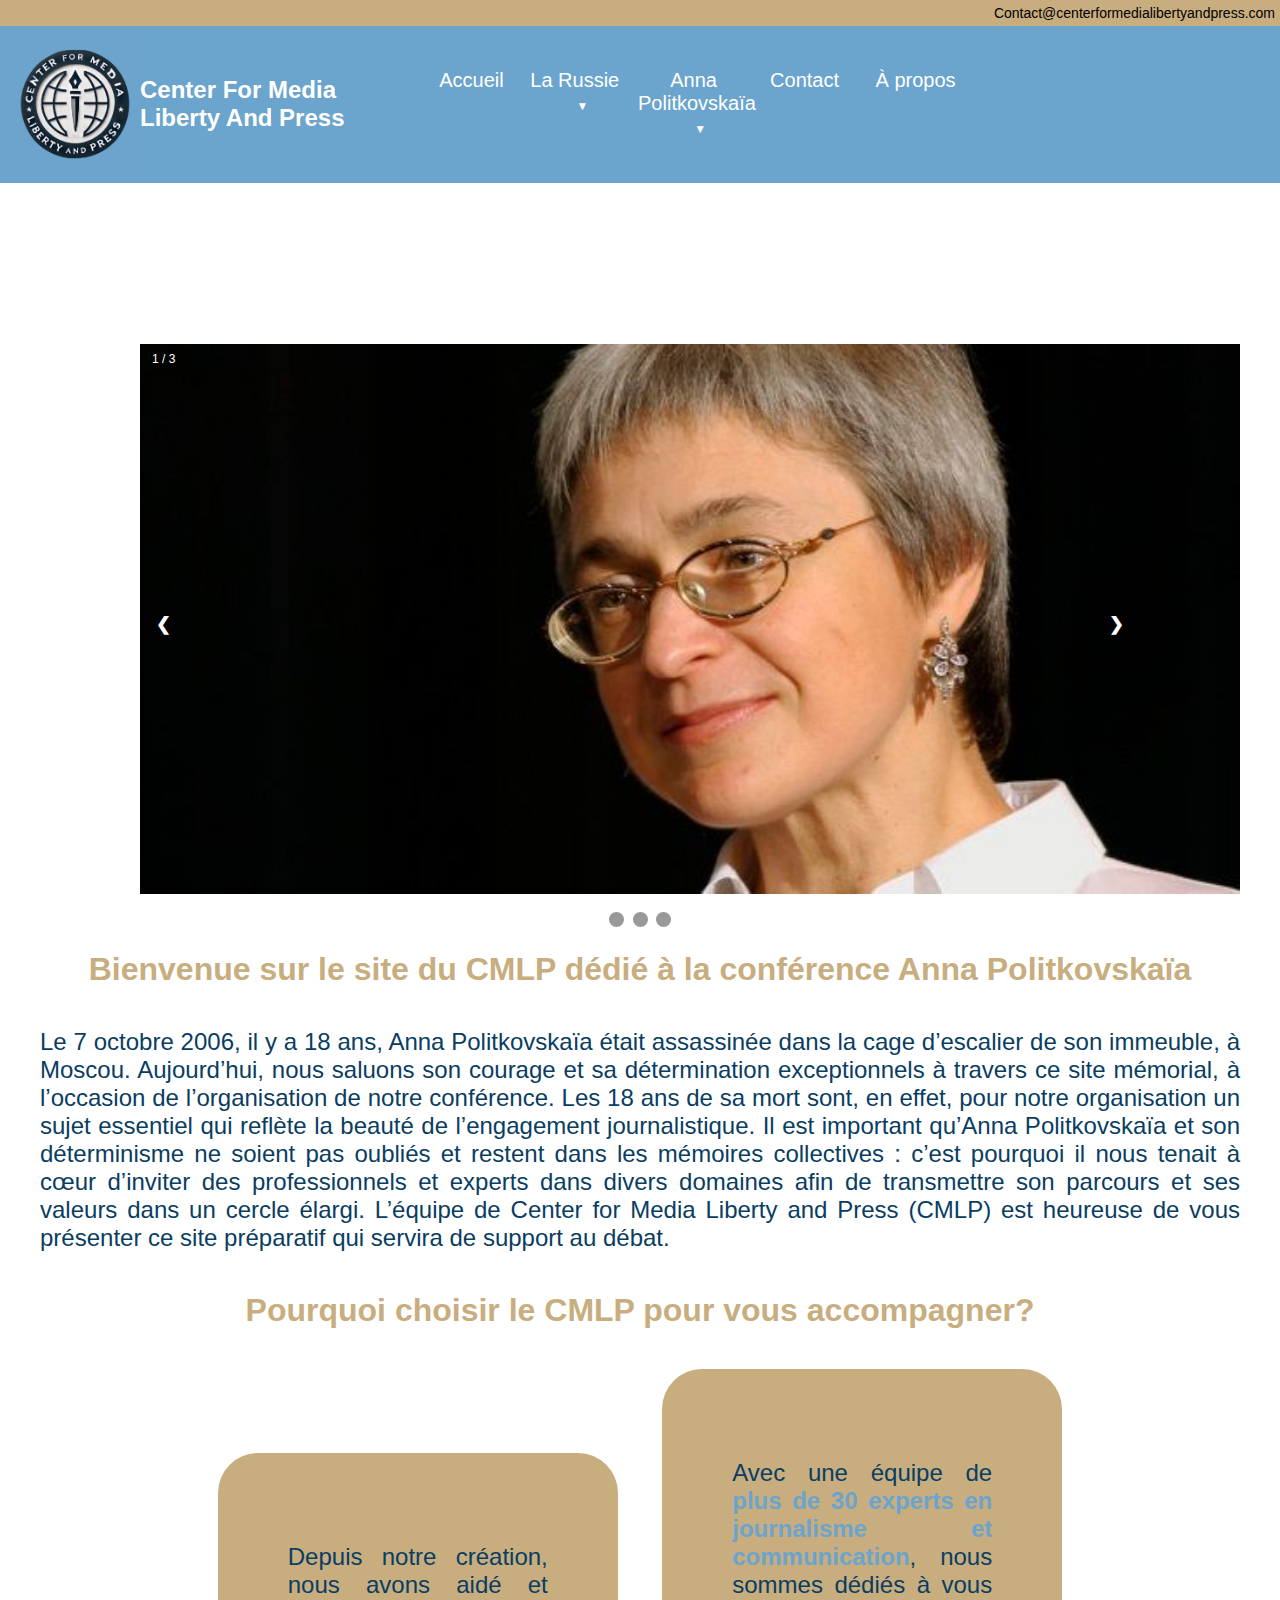
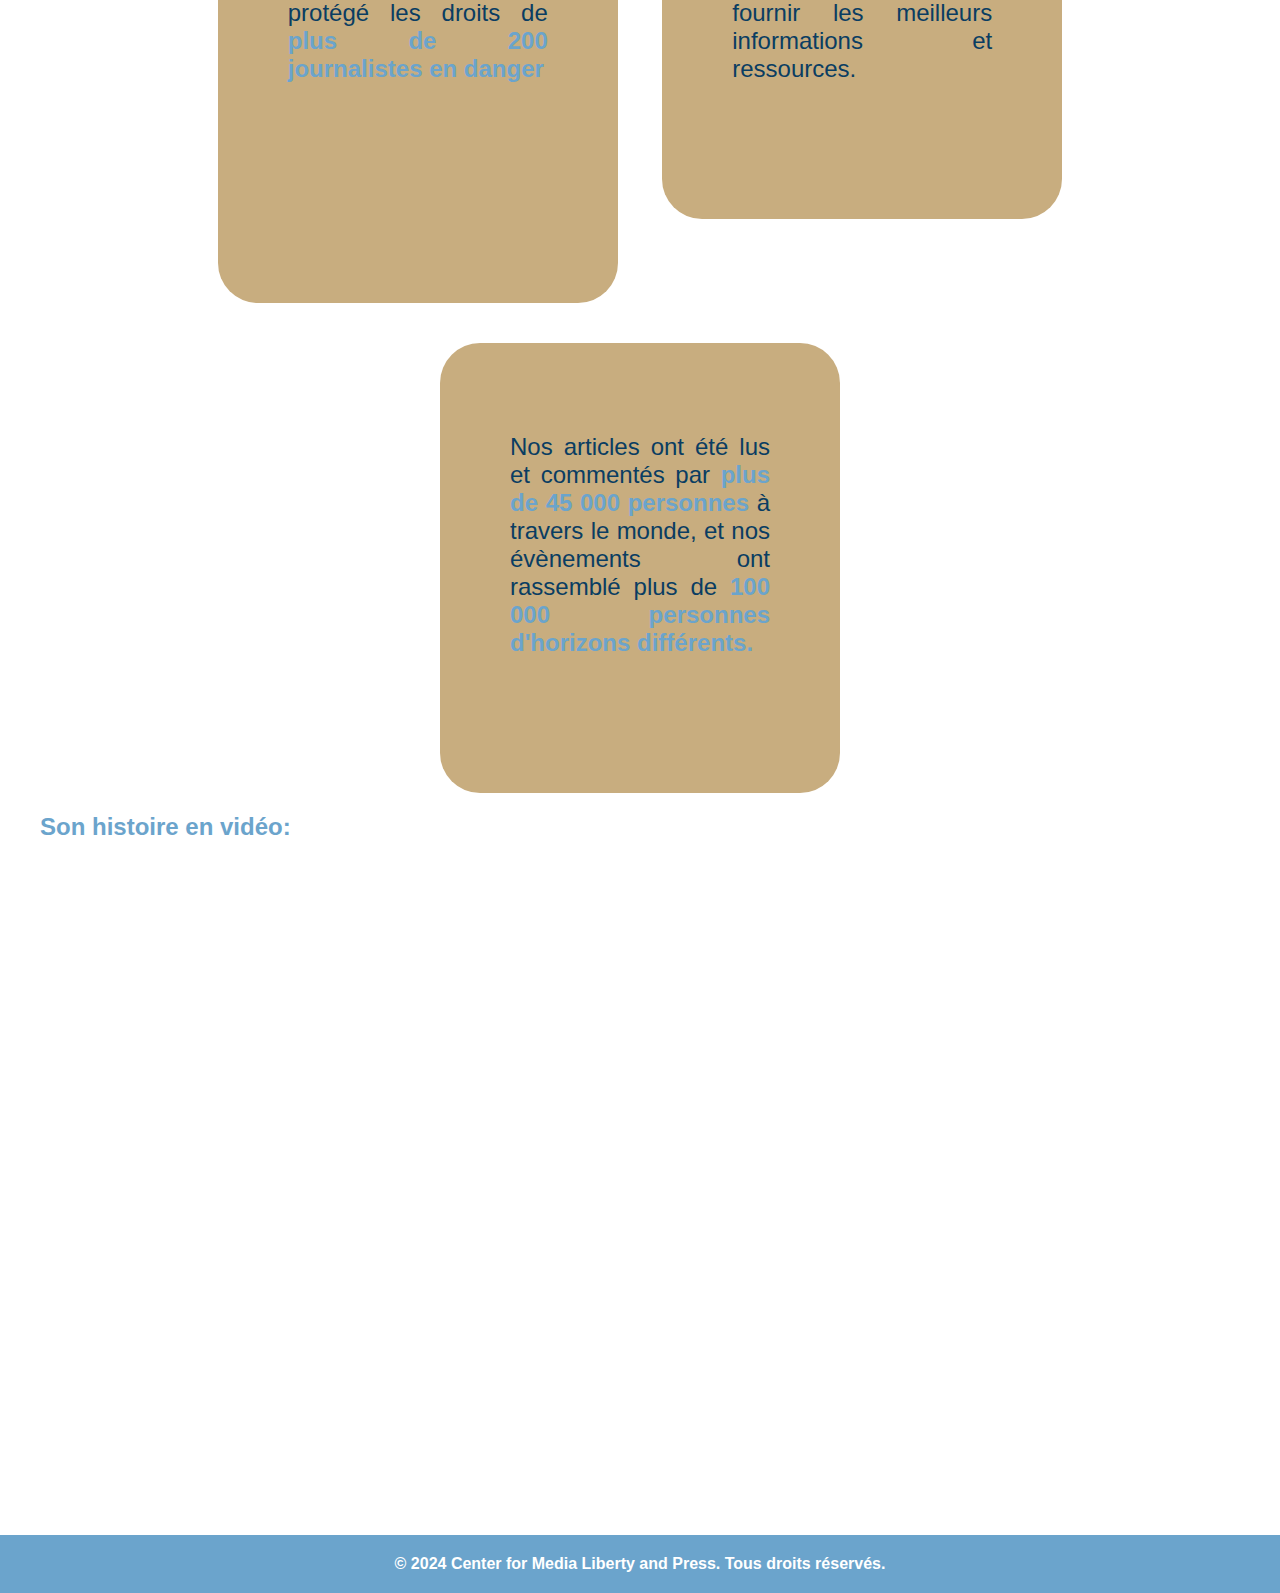
<file: index.html>
<!DOCTYPE html>
<html lang="fr">

<head>
    <meta charset="UTF-8">
    <meta name="viewport" content="width=device-width, initial-scale=1.0">
    <title>Center for Media Liberty and Press</title>
    <link rel="stylesheet" type="text/css" href="style.css">

</head>

<body>
    <div class="contact-info">
        <p>Contact@centerformedialibertyandpress.com</p>
    </div>
    <header>
        <img src="logo.jpg" alt="Logo" style="width: 130px; height: auto;">
        <h1>Center for Media Liberty and Press</h1>
        <nav>
            <ul>
                <li><a href="index.html">Accueil</a></li>
                <li class="deroulant">
                    <a href="#">La Russie &ensp;</a>
                    <ul class="sous">
                        <li><a href="Pager informations générales.html">Informations générales</a></li>
                        <li><a href="Page contexte historique russe.html">Contexte historique russe</a></li>
                        <li><a href="Page guerres de Tchétchénie.html">Les guerres de Tchétchénie</a></li>
                    </ul>
                </li>
                <li class="deroulant">
                    <a href="#">Anna Politkovskaïa &ensp;</a>
                    <ul class="sous">
                        <li><a href="Pagre son histoire.html">Son histoire</a></li>
                        <li><a href="Page ses actions.html">Ses actions</a></li>
                        <li><a href="page ses impacts.html">Ses impacts</a></li>
                    </ul>
                </li>
                <li><a href="Page contact.html">Contact</a></li>
                <li><a href="Page à propos.html">À propos</a></li>
            </ul>
        </nav>
    </header>

    <hr style="margin-top: 150px;">
    <div class="slideshow-container">
        <div class="mySlides fade">
          <div class="numbertext">1 / 3</div>
          <img src="photo anna 1.jpeg" style="width: 1100px;" />
          <div class="text"></div>
        </div>
        <div class="mySlides fade">
          <div class="numbertext">2 / 3</div>
          <img src="image russie 2.jpg" style="width: 1100px;" />
          <div class="text"></div>
        </div>
        <div class="mySlides fade">
          <div class="numbertext">3 / 3</div>
          <img src="image russie 3.jpeg" style="width: 1100px;" />
          <div class="text"></div>
        </div>
        <a class="prev" onclick="plusSlides(-1)">&#10094;</a>
        <a class="next" onclick="plusSlides(1)">&#10095;</a>
      </div>
      <br />
      <div style="text-align: center;">
        <span class="dot" onclick="currentSlide(1)"></span>
        <span class="dot" onclick="currentSlide(2)"></span>
        <span class="dot" onclick="currentSlide(3)"></span>
      </div>
      <script>
        var slideIndex = 0;
        showSlides();
  
        function showSlides() {
          var i;
          var slides = document.getElementsByClassName("mySlides");
          for (i = 0; i < slides.length; i++) {
            slides[i].style.display = "none";
          }
          slideIndex++;
          if (slideIndex > slides.length) {
            slideIndex = 1;
          }
          slides[slideIndex - 1].style.display = "block";
          setTimeout(showSlides, 5000); 
        }
      </script>


    <main>
        
            <h2>Bienvenue sur le site du CMLP dédié à la conférence Anna Politkovskaïa</h2>
            <p>Le 7 octobre 2006, il y a 18 ans, Anna Politkovskaïa était assassinée dans la cage d’escalier de son immeuble, à Moscou. Aujourd’hui, nous saluons son courage et sa détermination exceptionnels à travers ce site mémorial, à l’occasion de l’organisation de notre conférence. Les 18 ans de sa mort sont, en effet, pour notre organisation un sujet essentiel qui reflète la beauté de l’engagement journalistique. Il est important qu’Anna Politkovskaïa et son déterminisme ne soient pas oubliés et restent dans les mémoires collectives : c’est pourquoi il nous tenait à cœur d’inviter des professionnels et experts dans divers domaines afin de transmettre son parcours et ses valeurs dans un cercle élargi. L’équipe de Center for Media Liberty and Press (CMLP) est heureuse de vous présenter ce site préparatif qui servira de support au débat. </p>    
            <h2>Pourquoi choisir le CMLP pour vous accompagner?</h2>
            <div class="square" id="square1">
                <p>Depuis notre création, nous avons aidé et protégé les droits de <strong>plus de 200 journalistes en danger</strong> </p>
            </div>
            <div class="square" id="square2">
                <p>Avec une équipe de <strong>plus de 30 experts en journalisme et communication</strong>, nous sommes dédiés à vous fournir les meilleurs informations et ressources.</p>
            </div>
            <div class="square" id="square3">
                <p>Nos articles ont été lus et commentés par <strong>plus de 45 000 personnes </strong>à travers le monde, et nos évènements ont rassemblé plus de <strong>100 000 personnes d'horizons différents.</strong></p>
            </div>
           
            
                
                 <p><strong>Son histoire en vidéo:</strong></p>
            <iframe width="1120" height="630" src="https://www.youtube.com/embed/hdU2b2zRdlY?si=87JeXXSKI7uMBuds" title="YouTube video player" frameborder="0" allow="accelerometer; autoplay; clipboard-write; encrypted-media; gyroscope; picture-in-picture; web-share" referrerpolicy="strict-origin-when-cross-origin" allowfullscreen></iframe>

        
    </main>
    <footer>
        <p>&copy; 2024 Center for Media Liberty and Press. Tous droits réservés.</p>
    </footer>
</body>

</html>
</file>
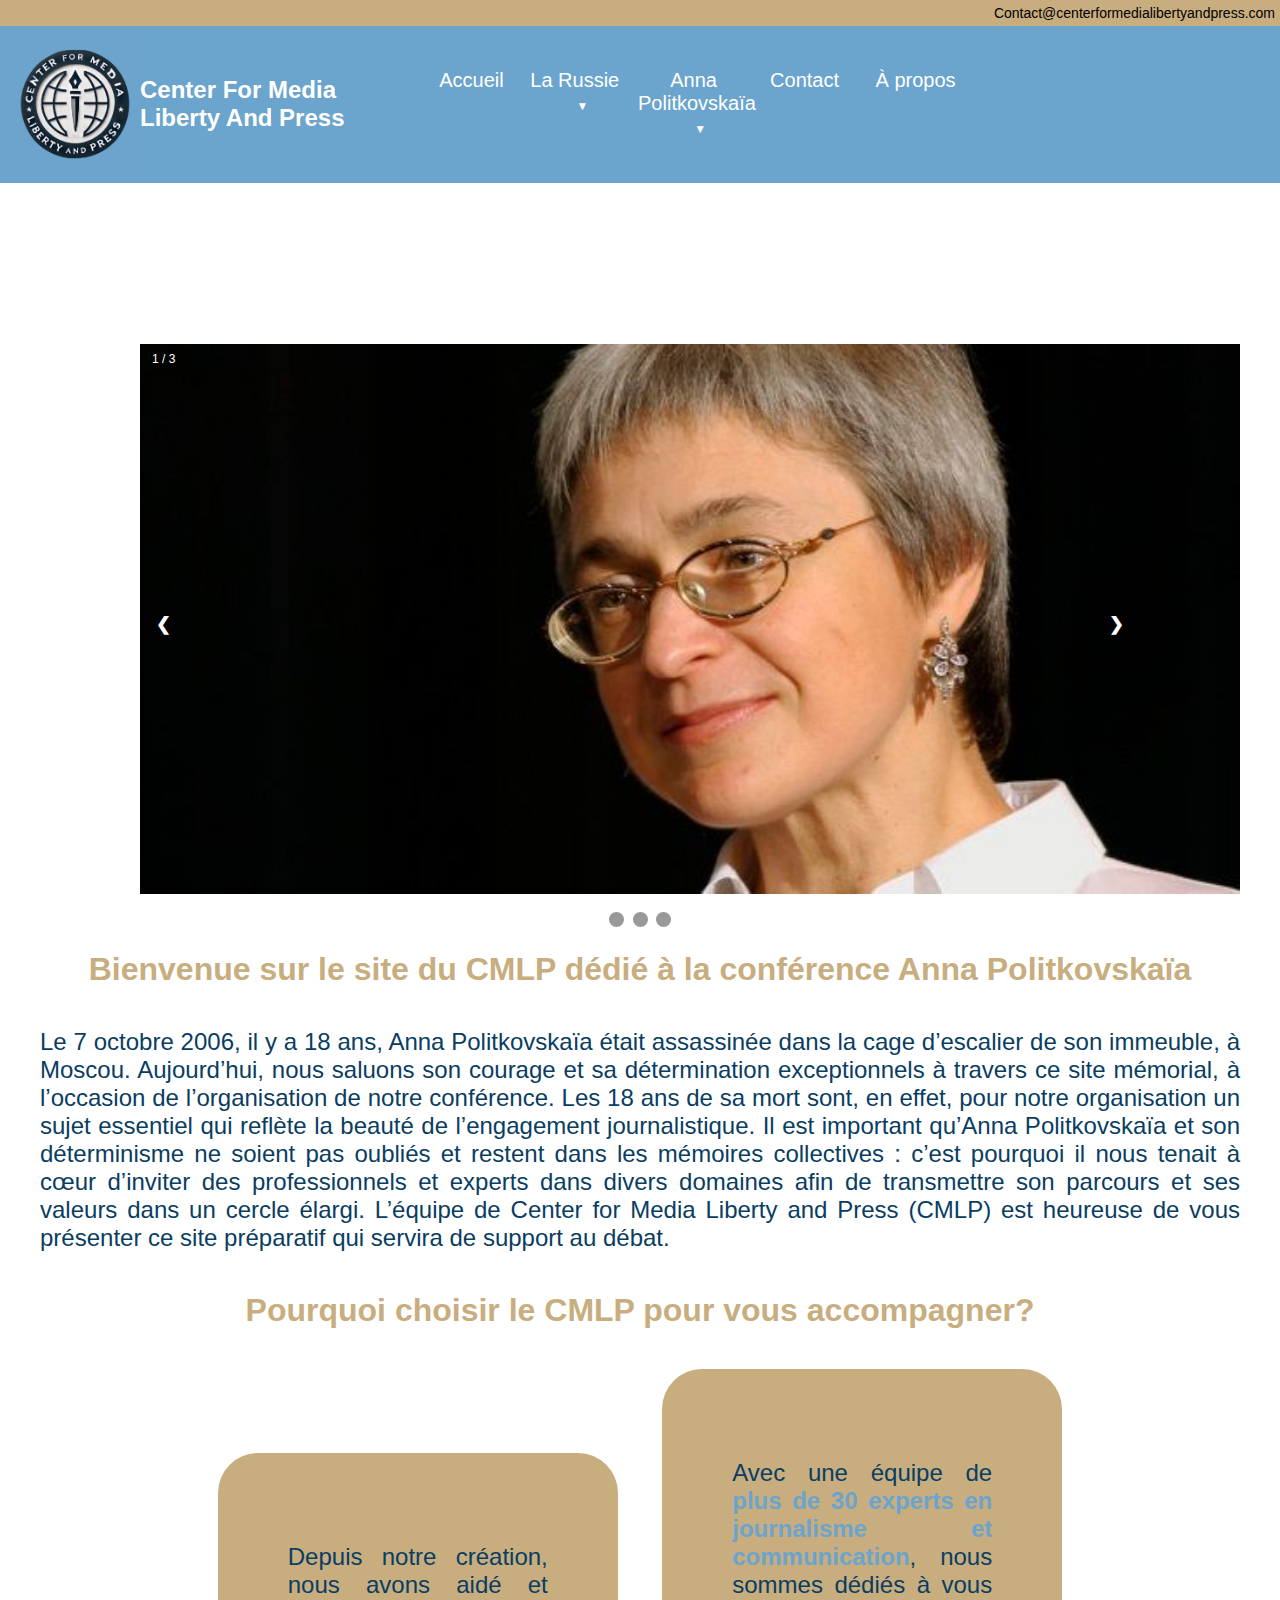
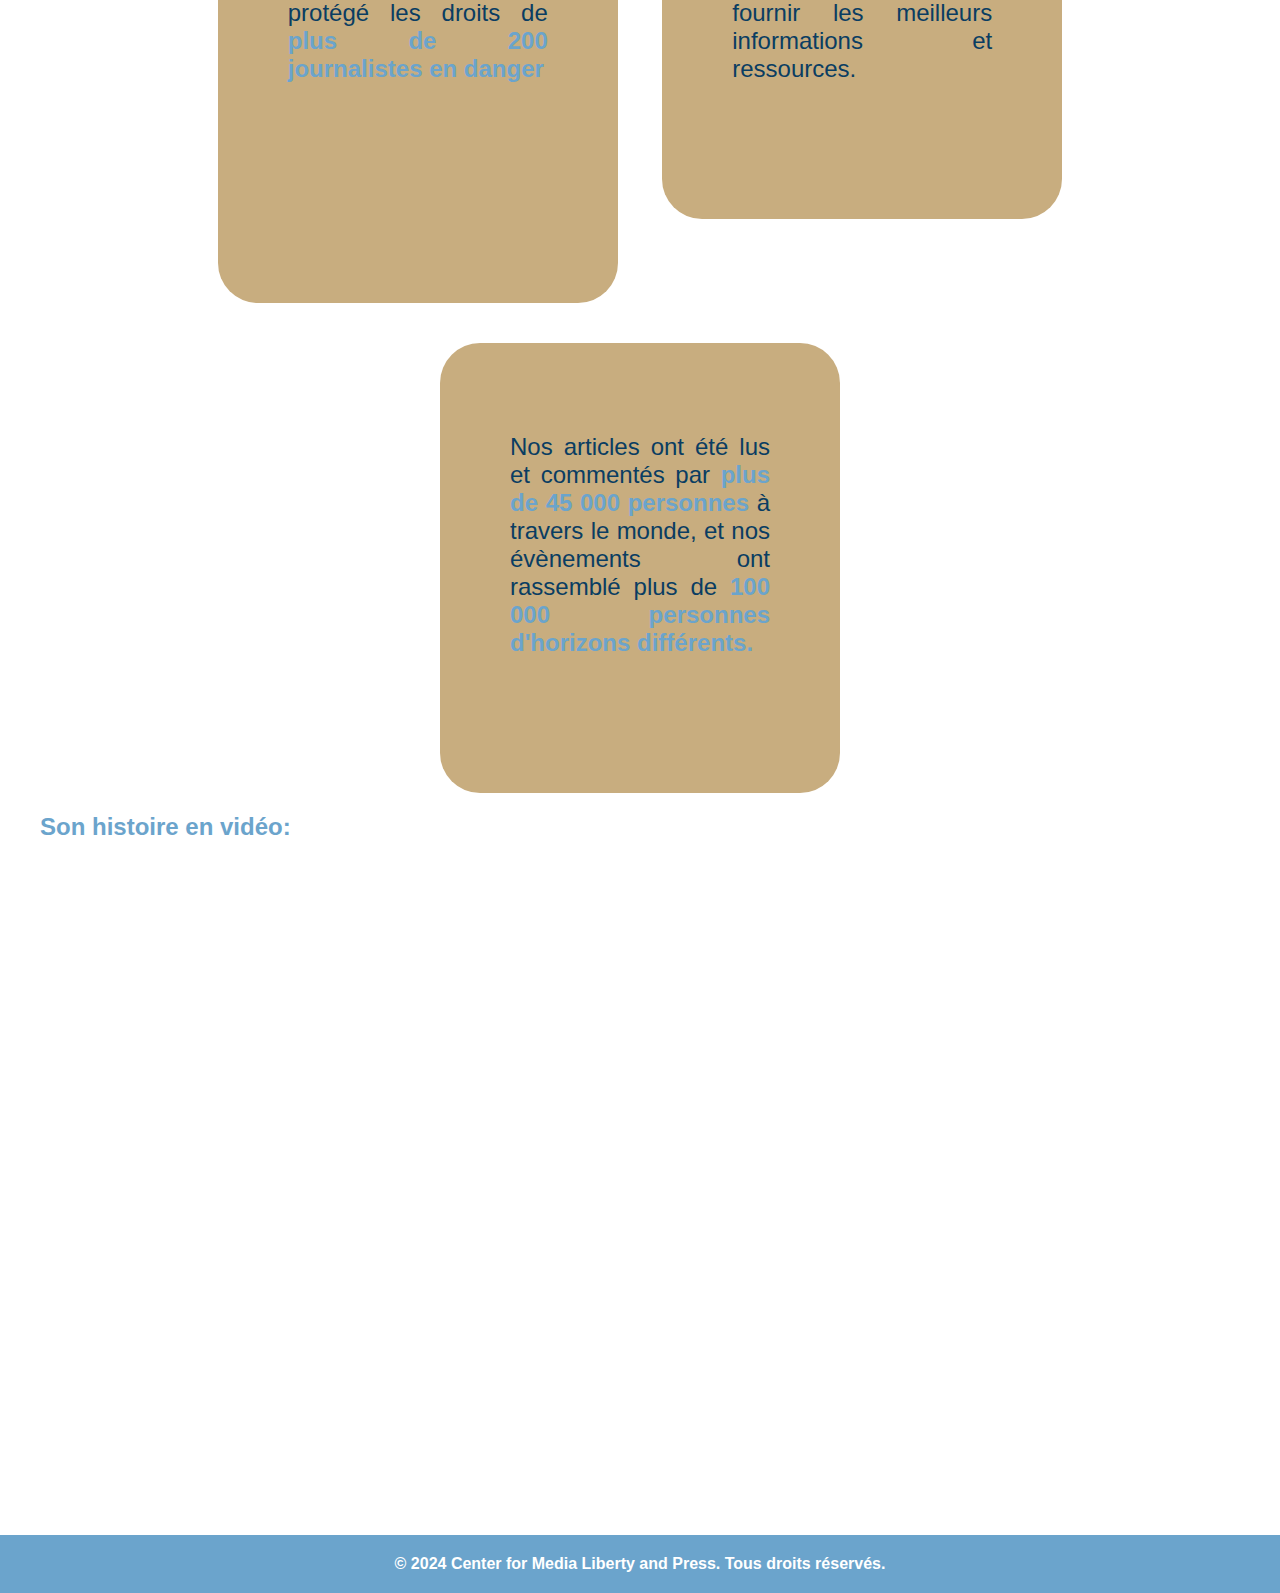
<file: Page accueil.html>
<!DOCTYPE html>
<html lang="fr">

<head>
    <meta charset="UTF-8">
    <meta name="viewport" content="width=device-width, initial-scale=1.0">
    <title>Center for Media Liberty and Press</title>
    <link rel="stylesheet" type="text/css" href="style.css">

</head>

<body>
    <div class="contact-info">
        <p>Contact@centerformedialibertyandpress.com</p>
    </div>
    <header>
        <img src="logo.jpg" alt="Logo" style="width: 130px; height: auto;">
        <h1>Center for Media Liberty and Press</h1>
        <nav>
            <ul>
                <li><a href="Page accueil.html">Accueil</a></li>
                <li class="deroulant">
                    <a href="#">La Russie &ensp;</a>
                    <ul class="sous">
                        <li><a href="Pager informations générales.html">Informations générales</a></li>
                        <li><a href="Page contexte historique russe.html">Contexte historique russe</a></li>
                        <li><a href="Page guerres de Tchétchénie.html">Les guerres de Tchétchénie</a></li>
                    </ul>
                </li>
                <li class="deroulant">
                    <a href="#">Anna Politkovskaïa &ensp;</a>
                    <ul class="sous">
                        <li><a href="Pagre son histoire.html">Son histoire</a></li>
                        <li><a href="Page ses actions.html">Ses actions</a></li>
                        <li><a href="page ses impacts.html">Ses impacts</a></li>
                    </ul>
                </li>
                <li><a href="Page contact.html">Contact</a></li>
                <li><a href="Page à propos.html">À propos</a></li>
            </ul>
        </nav>
    </header>

    <hr style="margin-top: 150px;">
    <div class="slideshow-container">
        <div class="mySlides fade">
          <div class="numbertext">1 / 3</div>
          <img src="photo anna 1.jpeg" style="width: 1100px;" />
          <div class="text"></div>
        </div>
        <div class="mySlides fade">
          <div class="numbertext">2 / 3</div>
          <img src="image russie 2.jpg" style="width: 1100px;" />
          <div class="text"></div>
        </div>
        <div class="mySlides fade">
          <div class="numbertext">3 / 3</div>
          <img src="image russie 3.jpeg" style="width: 1100px;" />
          <div class="text"></div>
        </div>
        <a class="prev" onclick="plusSlides(-1)">&#10094;</a>
        <a class="next" onclick="plusSlides(1)">&#10095;</a>
      </div>
      <br />
      <div style="text-align: center;">
        <span class="dot" onclick="currentSlide(1)"></span>
        <span class="dot" onclick="currentSlide(2)"></span>
        <span class="dot" onclick="currentSlide(3)"></span>
      </div>
      <script>
        var slideIndex = 0;
        showSlides();
  
        function showSlides() {
          var i;
          var slides = document.getElementsByClassName("mySlides");
          for (i = 0; i < slides.length; i++) {
            slides[i].style.display = "none";
          }
          slideIndex++;
          if (slideIndex > slides.length) {
            slideIndex = 1;
          }
          slides[slideIndex - 1].style.display = "block";
          setTimeout(showSlides, 5000); 
        }
      </script>


    <main>
        
            <h2>Bienvenue sur le site du CMLP dédié à la conférence Anna Politkovskaïa</h2>
            <p>Le 7 octobre 2006, il y a 18 ans, Anna Politkovskaïa était assassinée dans la cage d’escalier de son immeuble, à Moscou. Aujourd’hui, nous saluons son courage et sa détermination exceptionnels à travers ce site mémorial, à l’occasion de l’organisation de notre conférence. Les 18 ans de sa mort sont, en effet, pour notre organisation un sujet essentiel qui reflète la beauté de l’engagement journalistique. Il est important qu’Anna Politkovskaïa et son déterminisme ne soient pas oubliés et restent dans les mémoires collectives : c’est pourquoi il nous tenait à cœur d’inviter des professionnels et experts dans divers domaines afin de transmettre son parcours et ses valeurs dans un cercle élargi. L’équipe de Center for Media Liberty and Press (CMLP) est heureuse de vous présenter ce site préparatif qui servira de support au débat. </p>    
            <h2>Pourquoi choisir le CMLP pour vous accompagner?</h2>
            <div class="square" id="square1">
                <p>Depuis notre création, nous avons aidé et protégé les droits de <strong>plus de 200 journalistes en danger</strong> </p>
            </div>
            <div class="square" id="square2">
                <p>Avec une équipe de <strong>plus de 30 experts en journalisme et communication</strong>, nous sommes dédiés à vous fournir les meilleurs informations et ressources.</p>
            </div>
            <div class="square" id="square3">
                <p>Nos articles ont été lus et commentés par <strong>plus de 45 000 personnes </strong>à travers le monde, et nos évènements ont rassemblé plus de <strong>100 000 personnes d'horizons différents.</strong></p>
            </div>
           
            
                
                 <p><strong>Son histoire en vidéo:</strong></p>
            <iframe width="1120" height="630" src="https://www.youtube.com/embed/hdU2b2zRdlY?si=87JeXXSKI7uMBuds" title="YouTube video player" frameborder="0" allow="accelerometer; autoplay; clipboard-write; encrypted-media; gyroscope; picture-in-picture; web-share" referrerpolicy="strict-origin-when-cross-origin" allowfullscreen></iframe>

        
    </main>
    <footer>
        <p>&copy; 2024 Center for Media Liberty and Press. Tous droits réservés.</p>
    </footer>
</body>

</html>
</file>
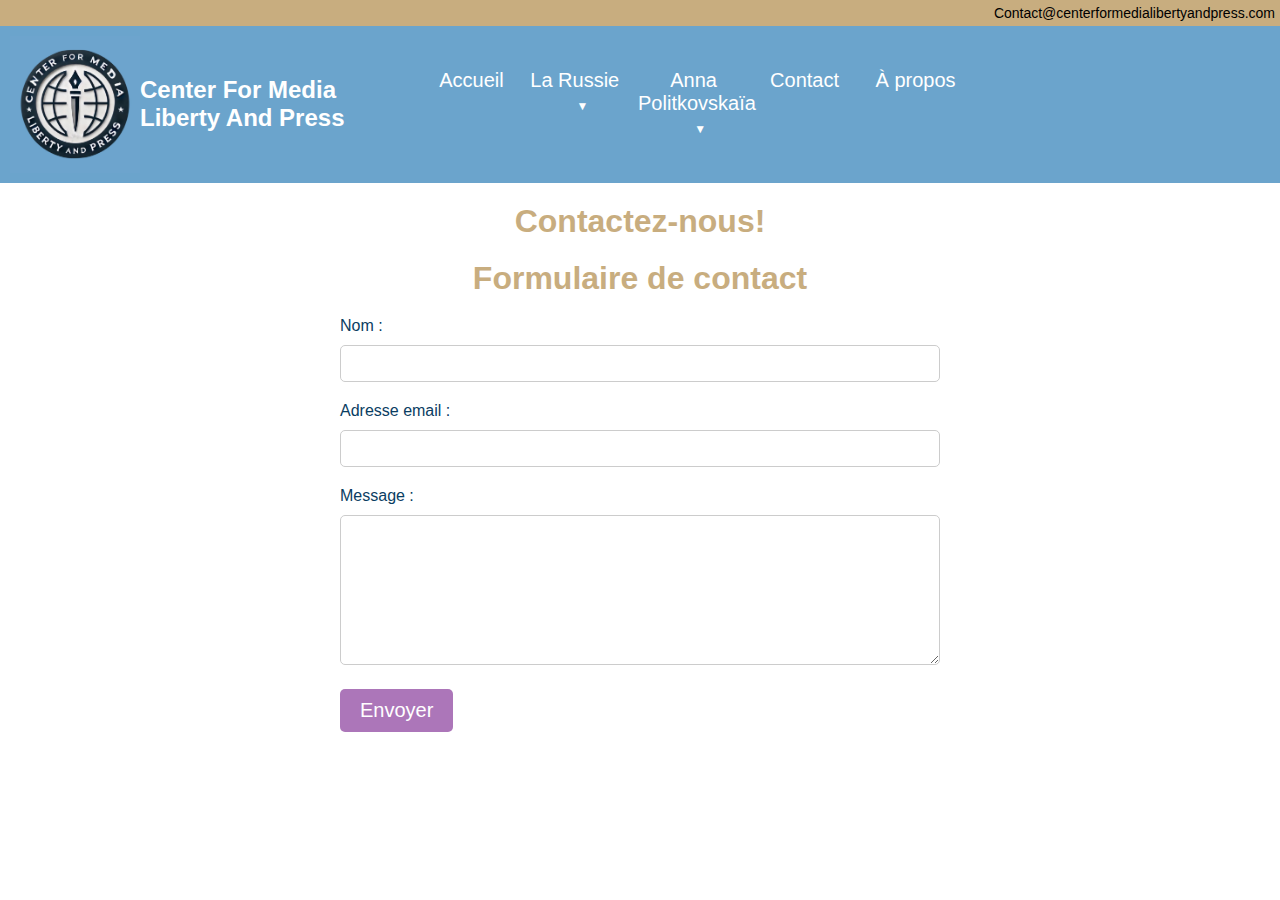
<file: Page contact.html>
<!DOCTYPE html>
<html lang="fr">

<head>
    <meta charset="UTF-8">
    <meta name="viewport" content="width=device-width, initial-scale=1.0">
    <link rel="stylesheet" type="text/css" href="style.css">
    <title>Contact - Center for Media Liberty and Press</title>
    
</head>

<body>
    <div class="contact-info">
        <p>Contact@centerformedialibertyandpress.com</p>
    </div>
    <header>
        <img src="logo.jpg" alt="Logo" style="width: 130px; height: auto;">
        <h1>Center for Media Liberty and Press</h1>
        <nav>
            <ul>
                <li><a href="index.html">Accueil</a></li>
                <li class="deroulant">
                    <a href="#">La Russie &ensp;</a>
                    <ul class="sous">
                        <li><a href="Pager informations générales.html">Informations générales</a></li>
                        <li><a href="Page contexte historique russe.html">Contexte historique russe</a></li>
                        <li><a href="Page guerres de Tchétchénie.html">Les guerres de Tchétchénie</a></li>
                    </ul>
                </li>
                <li class="deroulant">
                    <a href="#">Anna Politkovskaïa &ensp;</a>
                    <ul class="sous">
                        <li><a href="Pagre son histoire.html">Son histoire</a></li>
                        <li><a href="Page ses actions.html">Ses actions</a></li>
                        <li><a href="page ses impacts.html">Ses impacts</a></li>
                    </ul>
                </li>
                <li><a href="Page contact.html">Contact</a></li>
                <li><a href="Page à propos.html">À propos</a></li>
            </ul>
        </nav>
    </header>
    <main>
        <h2>Contactez-nous!</h2>
        <section id="contact-form">
            <h2>Formulaire de contact</h2>
            <form action="submit.php" method="post">
                <label for="name">Nom :</label>
                <input type="text" id="name" name="name" required>

                <label for="email">Adresse email :</label>
                <input type="email" id="email" name="email" required>

                <label for="message">Message :</label>
                <textarea id="message" name="message" rows="1" required></textarea>

                <button type="submit">Envoyer</button>
            </form>
        
        </section>
    </main>
</body>

</html>
</file>
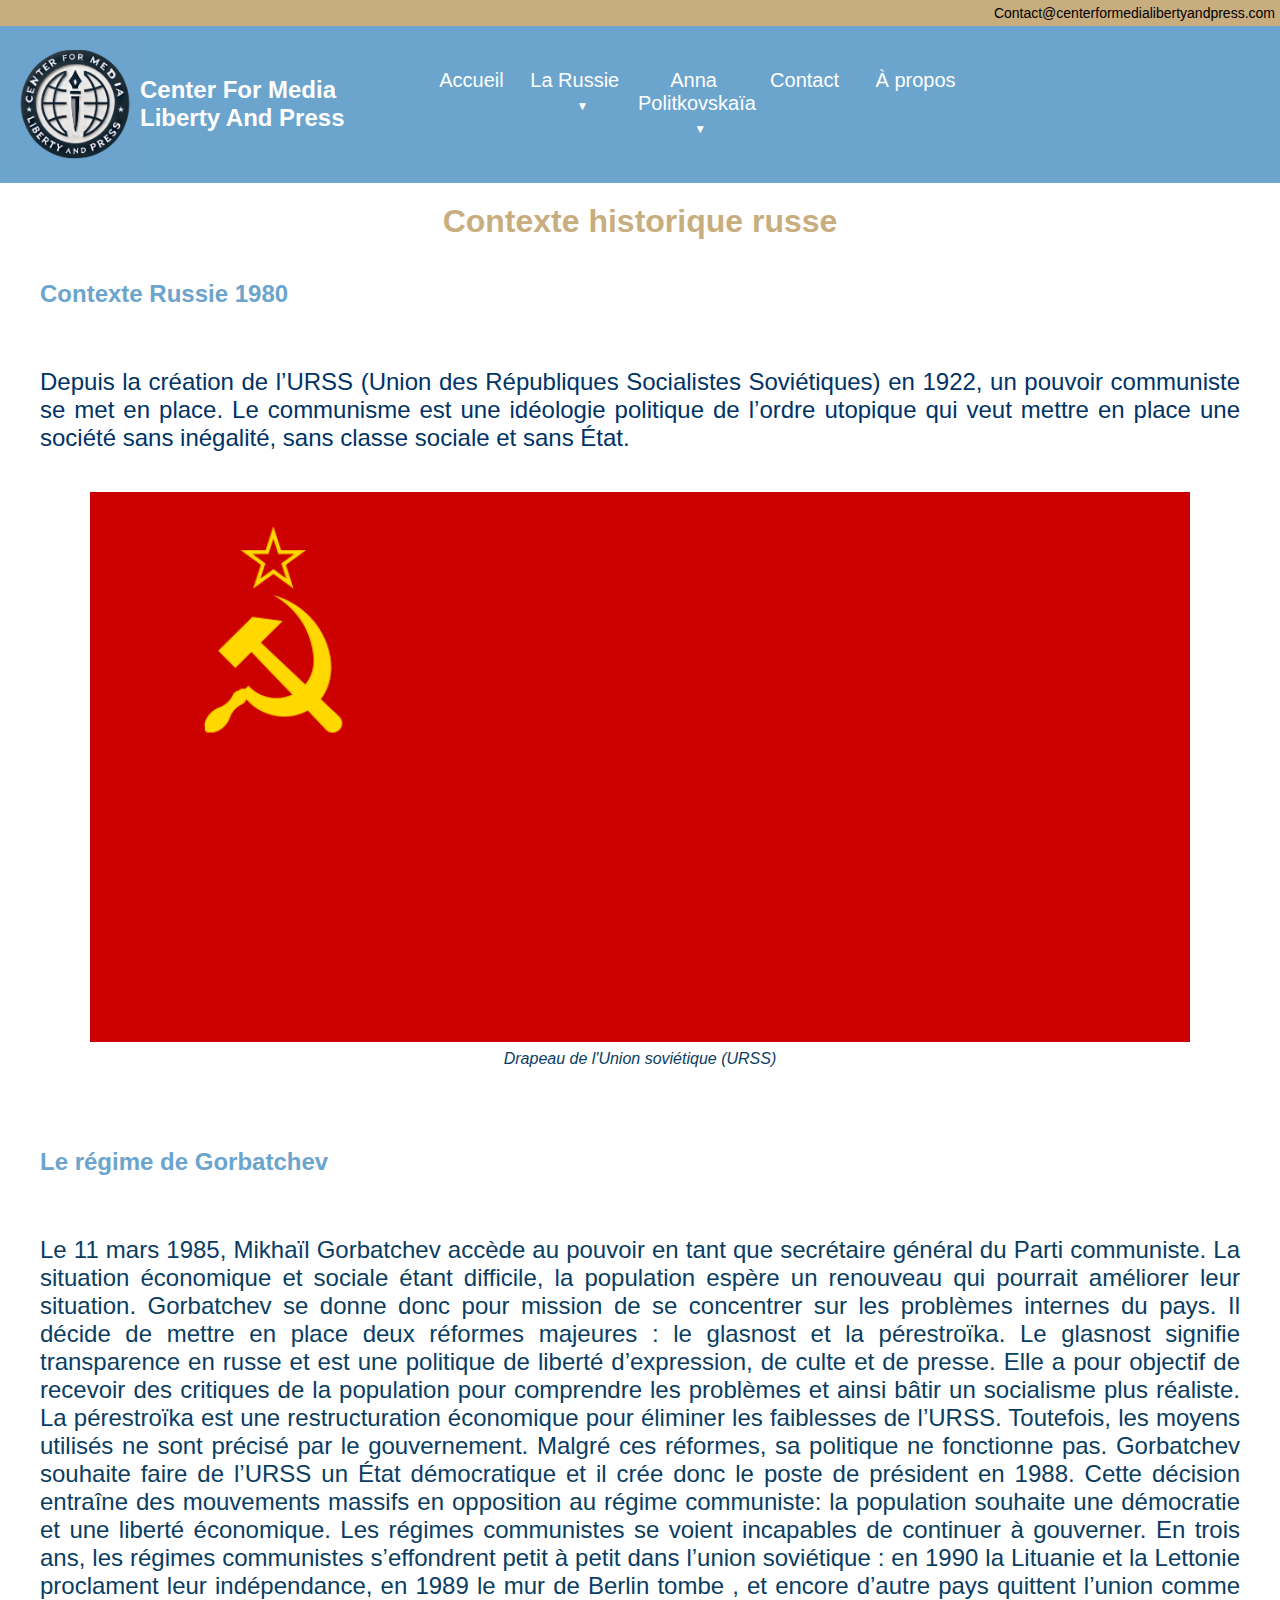
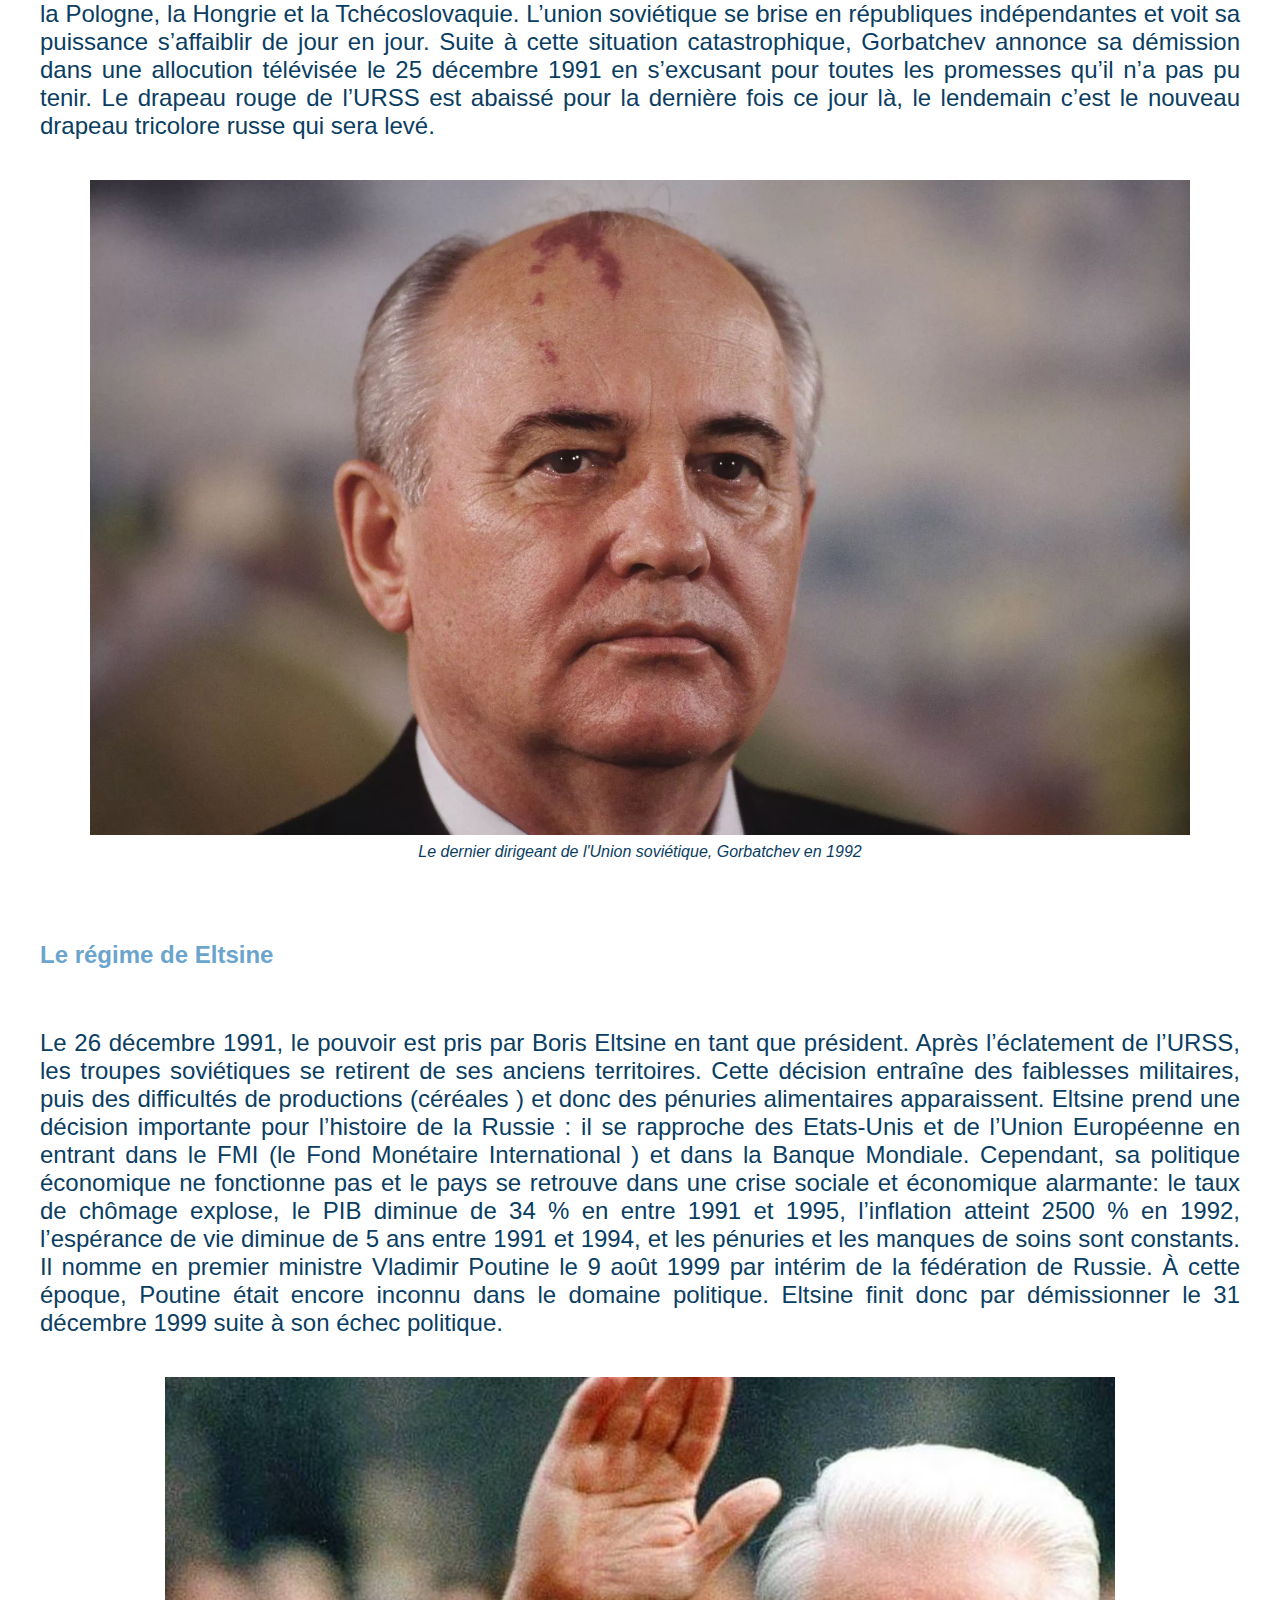
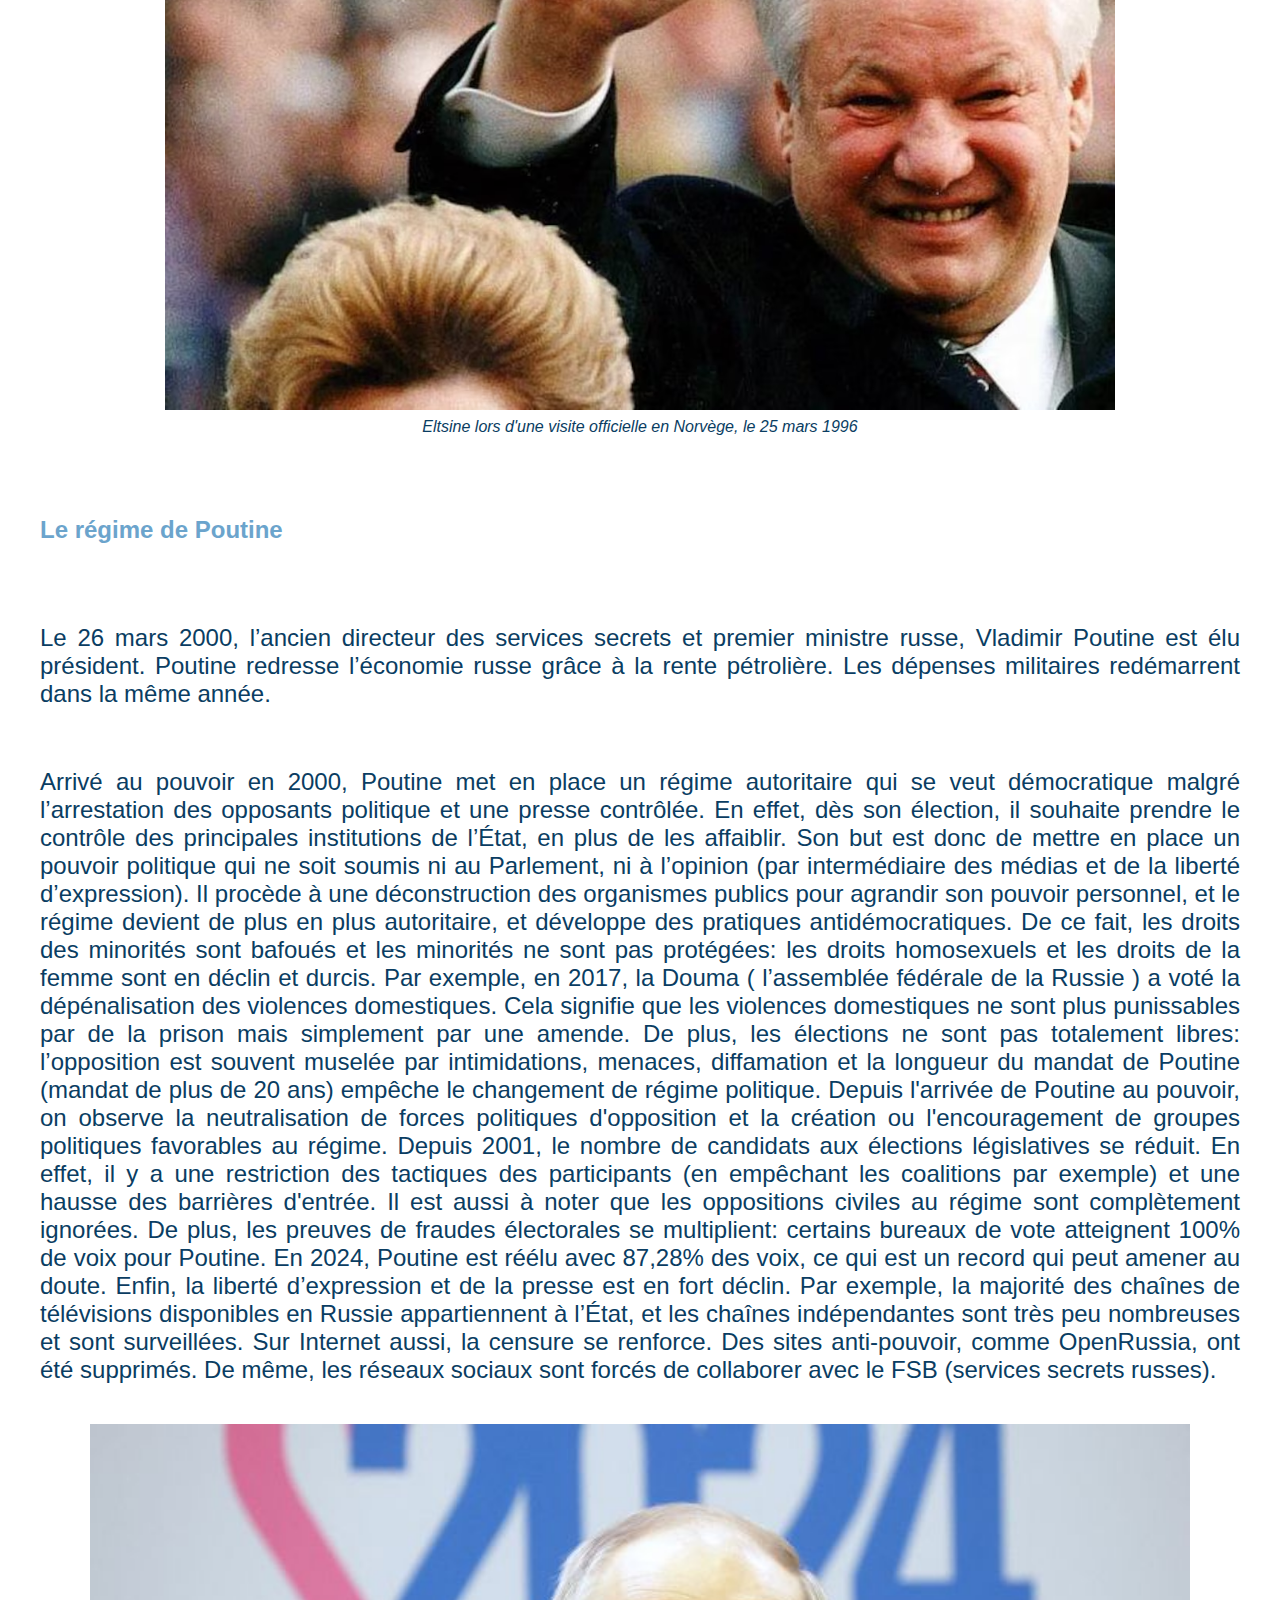
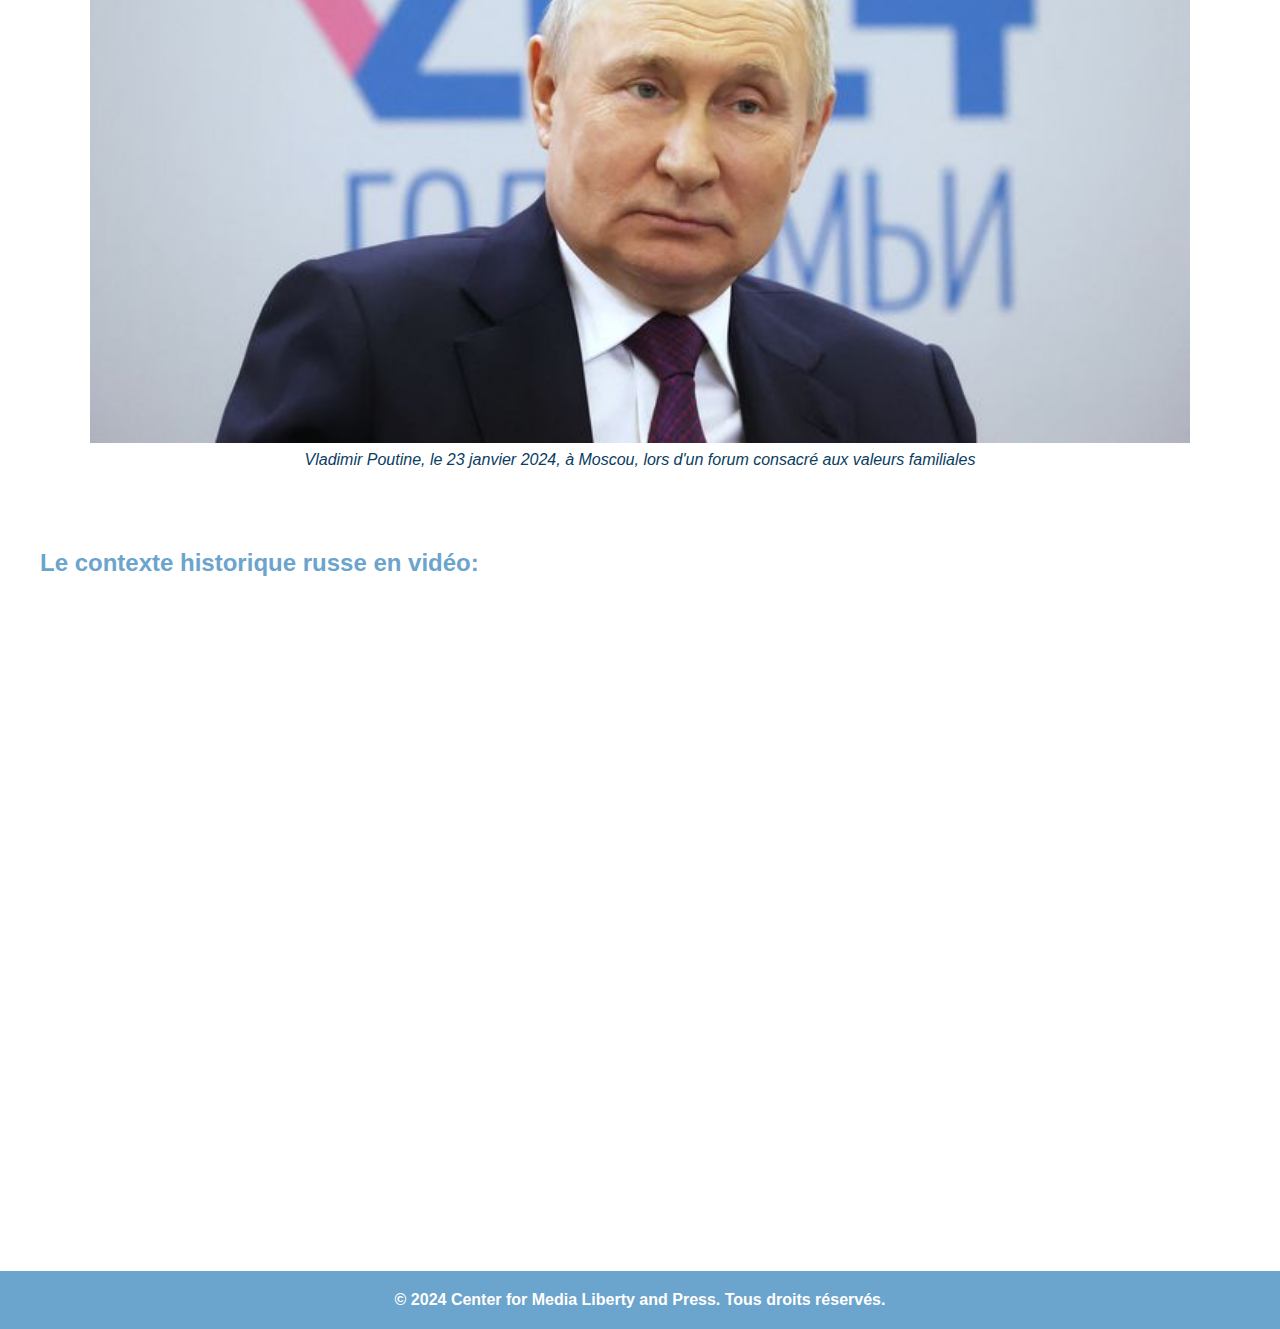
<file: Page contexte historique russe.html>
<!DOCTYPE html>
<html lang="fr">

<head>
    <meta charset="UTF-8">
    <meta name="viewport" content="width=device-width, initial-scale=1.0">
    <title>Contexte historique russe - Center for Media Liberty and Press</title>
    <link rel="stylesheet" type="text/css" href="style.css">
    
</head>

<body>
    <div class="contact-info">
        <p>Contact@centerformedialibertyandpress.com</p>
    </div>
    <header>
        <img src="logo.jpg" alt="Logo" style="width: 130px; height: auto;">
        <h1>Center for Media Liberty and Press</h1>
        <nav>
            <ul>
                <li><a href="index.html">Accueil</a></li>
                <li class="deroulant">
                    <a href="#">La Russie &ensp;</a>
                    <ul class="sous">
                        <li><a href="Pager informations générales.html">Informations générales</a></li>
                        <li><a href="Page contexte historique russe.html">Contexte historique russe</a></li>
                        <li><a href="Page guerres de Tchétchénie.html">Les guerres de Tchétchénie</a></li>
                    </ul>
                </li>
                <li class="deroulant">
                    <a href="#">Anna Politkovskaïa &ensp;</a>
                    <ul class="sous">
                        <li><a href="Pagre son histoire.html">Son histoire</a></li>
                        <li><a href="Page ses actions.html">Ses actions</a></li>
                        <li><a href="page ses impacts.html">Ses impacts</a></li>
                    </ul>
                </li>
                <li><a href="Page contact.html">Contact</a></li>
                <li><a href="Page à propos.html">À propos</a></li>
            </ul>
        </nav>
    </header>

    <main>
       
            <h2>Contexte historique russe</h2>
            
            <p><strong>Contexte Russie 1980 </strong></p>
            <p>Depuis la création de l’URSS (Union des Républiques Socialistes Soviétiques) en 1922, un pouvoir communiste se met en place. Le communisme est une idéologie politique de l’ordre utopique qui veut mettre en place une société sans inégalité, sans classe sociale et sans État. </p>
           
<figure class="centered-image">
    <img src="drapeau soviet.png" alt="Photo drapeau" width="1100px">
    <figcaption>Drapeau de l'Union soviétique (URSS)</figcaption>
</figure>
            <p>   </p>
            <p><strong>Le régime de Gorbatchev </strong></p>
           
            <p>Le 11 mars 1985, Mikhaïl Gorbatchev accède au pouvoir en tant que secrétaire général du Parti communiste. La situation économique et sociale étant difficile, la population espère un renouveau qui pourrait améliorer leur situation. Gorbatchev se donne donc pour mission de se concentrer sur les problèmes internes du pays. Il décide de mettre en place deux réformes majeures : le glasnost et la pérestroïka. Le glasnost signifie transparence en russe et est une politique de liberté d’expression, de culte et de presse. Elle a pour objectif de recevoir des critiques de la population pour comprendre les problèmes et ainsi bâtir un socialisme plus réaliste. La pérestroïka est une restructuration économique pour éliminer les faiblesses de l’URSS. Toutefois, les moyens utilisés ne sont précisé par le gouvernement. Malgré ces réformes, sa politique ne fonctionne pas. 



                Gorbatchev souhaite faire de l’URSS un État démocratique et il crée donc le poste de président en 1988. Cette décision entraîne des mouvements massifs en opposition au régime communiste: la population souhaite une démocratie et une liberté économique. Les régimes communistes se voient incapables de continuer à gouverner. En trois ans, les régimes communistes s’effondrent petit à petit dans l’union soviétique : en 1990 la Lituanie et la Lettonie proclament leur indépendance, en 1989 le mur de Berlin tombe , et encore d’autre pays quittent l’union comme la Pologne, la Hongrie et la Tchécoslovaquie. L’union soviétique se brise en républiques indépendantes et voit sa puissance s’affaiblir de jour en jour. 
                
                Suite à cette situation catastrophique, Gorbatchev annonce sa démission dans une allocution télévisée le 25 décembre 1991 en s’excusant pour toutes les promesses qu’il n’a pas pu tenir. Le drapeau rouge de l’URSS est abaissé pour la dernière fois ce jour là, le lendemain c’est le nouveau drapeau tricolore russe qui sera levé. </p>
<figure class="centered-image">
    <img src="gorbatchev.webp" alt="Photo gorba" width="1100px">
    <figcaption>Le dernier dirigeant de l'Union soviétique, Gorbatchev en 1992</figcaption>
</figure>
                

                <p>   </p>
                <p><strong>Le régime de Eltsine </strong></p>
            
            <p>Le 26 décembre 1991, le pouvoir est pris par Boris Eltsine en tant que président. Après l’éclatement de l’URSS, les troupes soviétiques se retirent de ses anciens territoires. Cette décision entraîne des faiblesses militaires, puis des difficultés  de productions (céréales ) et donc des pénuries alimentaires apparaissent. Eltsine prend une décision importante pour l’histoire de la Russie : il se rapproche des Etats-Unis et de l’Union Européenne en entrant dans le FMI (le Fond Monétaire International ) et dans la Banque Mondiale. Cependant, sa politique économique ne fonctionne pas et le pays se retrouve dans une crise sociale et économique alarmante: le taux de chômage explose, le PIB diminue de 34 % en entre 1991 et 1995, l’inflation atteint 2500 % en 1992, l’espérance de vie diminue de 5 ans entre 1991 et 1994, et les pénuries et les manques de soins sont constants. Il nomme en premier ministre Vladimir Poutine le 9 août 1999 par intérim de la fédération de Russie. À cette époque, Poutine était encore inconnu dans le domaine politique. Eltsine finit donc par démissionner le 31 décembre 1999 suite à son échec politique. </p>
            
<figure class="centered-image">
    <img src="eltsine.avif" alt="Photo eltsine" width="950px">
    <figcaption>Eltsine lors d'une visite officielle en Norvège, le 25 mars 1996</figcaption>
</figure>
            <p>    </p>
            <p><strong>Le régime de Poutine </strong> </p>
            <p>Le 26 mars 2000, l’ancien directeur des services secrets et premier ministre russe, Vladimir Poutine est élu président. Poutine redresse l’économie russe grâce à la rente pétrolière. Les dépenses militaires redémarrent dans la même année.</p>

                <p>Arrivé au pouvoir en 2000, Poutine met en place un régime autoritaire qui se veut démocratique malgré l’arrestation des opposants politique et une presse contrôlée. En effet, dès son élection, il souhaite prendre le contrôle des principales institutions de l’État, en plus de les affaiblir. Son but est donc de mettre en place un pouvoir politique qui ne soit soumis ni au Parlement, ni à l’opinion (par intermédiaire des médias et de la liberté d’expression). Il procède à une déconstruction des organismes publics pour agrandir son pouvoir personnel, et le régime devient de plus en plus autoritaire, et développe des pratiques antidémocratiques. De ce fait, les droits des minorités sont bafoués et  les minorités ne sont pas protégées: les droits homosexuels et les droits de la femme sont en déclin et durcis. Par exemple, en 2017, la Douma ( l’assemblée fédérale de la Russie ) a voté la dépénalisation des violences domestiques. Cela signifie que les violences domestiques ne sont plus punissables par de la prison mais simplement par une amende. De plus, les élections ne sont pas totalement libres: l’opposition est souvent muselée par intimidations, menaces, diffamation et la longueur du mandat de Poutine (mandat de plus de 20 ans) empêche le changement de régime politique. Depuis l'arrivée de Poutine au pouvoir, on observe la neutralisation de forces politiques d'opposition et la création ou l'encouragement de groupes politiques favorables au régime. Depuis 2001, le nombre de candidats aux élections législatives se réduit. En effet, il y a une restriction des tactiques des participants (en empêchant les coalitions par exemple) et une hausse des barrières d'entrée. Il est aussi à noter que les oppositions civiles au régime sont complètement ignorées. De plus, les preuves de fraudes électorales se multiplient: certains bureaux de vote atteignent 100% de voix pour Poutine. En 2024, Poutine est réélu avec 87,28% des voix, ce qui est un record qui peut amener au doute. Enfin, la liberté d’expression et de la presse est en fort déclin. Par exemple, la majorité des chaînes de télévisions disponibles en Russie appartiennent à l’État, et les chaînes indépendantes sont très peu nombreuses et sont surveillées. Sur Internet aussi, la censure se renforce. Des sites anti-pouvoir, comme OpenRussia, ont été supprimés. De même, les réseaux sociaux sont forcés de collaborer avec le FSB (services secrets russes).
                </p>
                
<figure class="centered-image">
    <img src="poutine.jpg" alt="Photo groupe" width="1100px">
    <figcaption>Vladimir Poutine, le 23 janvier 2024, à Moscou, lors d'un forum consacré aux valeurs familiales</figcaption>
</figure>
                <p>    </p>
                <p><strong>Le contexte historique russe en vidéo:</strong></p>
           <iframe width="1120" height="630" src="https://www.youtube.com/embed/GO2Ia_6XBow?si=wTgMB5bBPW5Jfosb" title="YouTube video player" frameborder="0" allow="accelerometer; autoplay; clipboard-write; encrypted-media; gyroscope; picture-in-picture; web-share" referrerpolicy="strict-origin-when-cross-origin" allowfullscreen></iframe>
    </main>

    <footer>
        <p>&copy; 2024 Center for Media Liberty and Press. Tous droits réservés.</p>
    </footer>
</body>

</html>
</file>
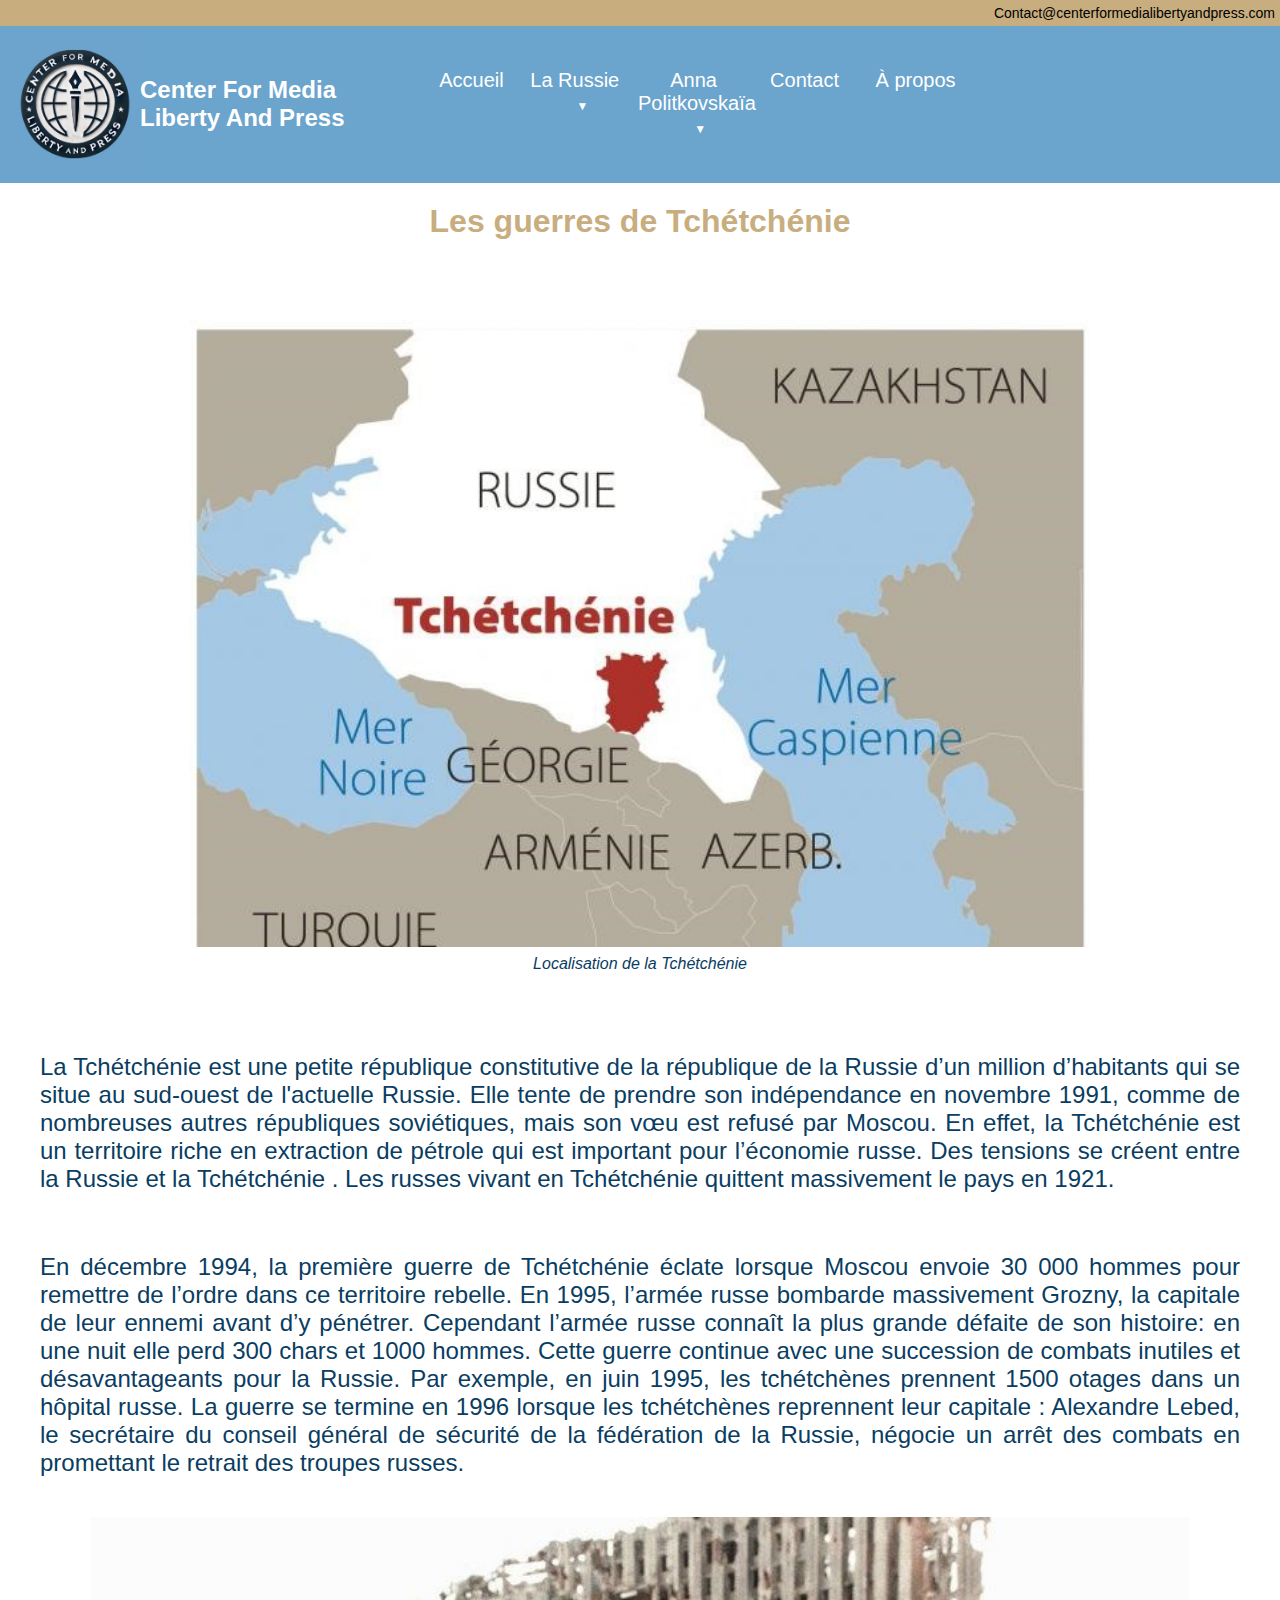
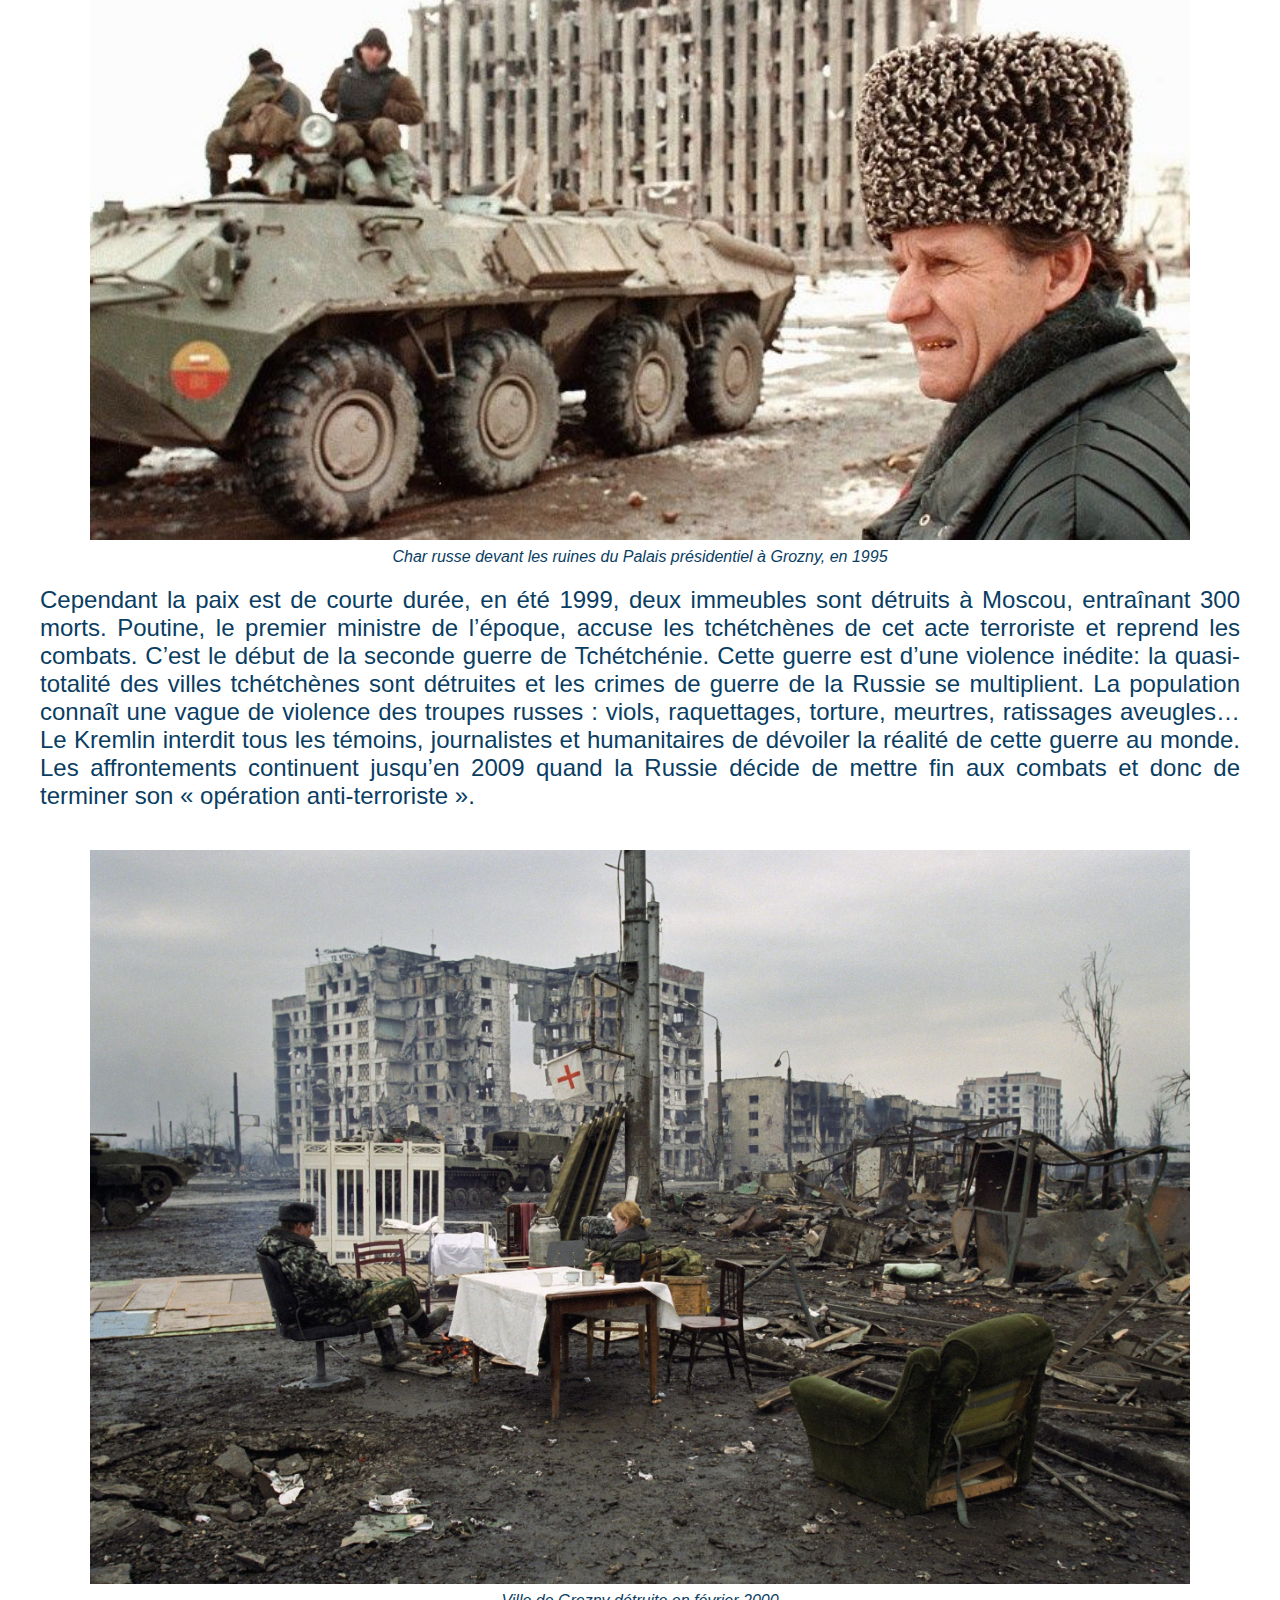
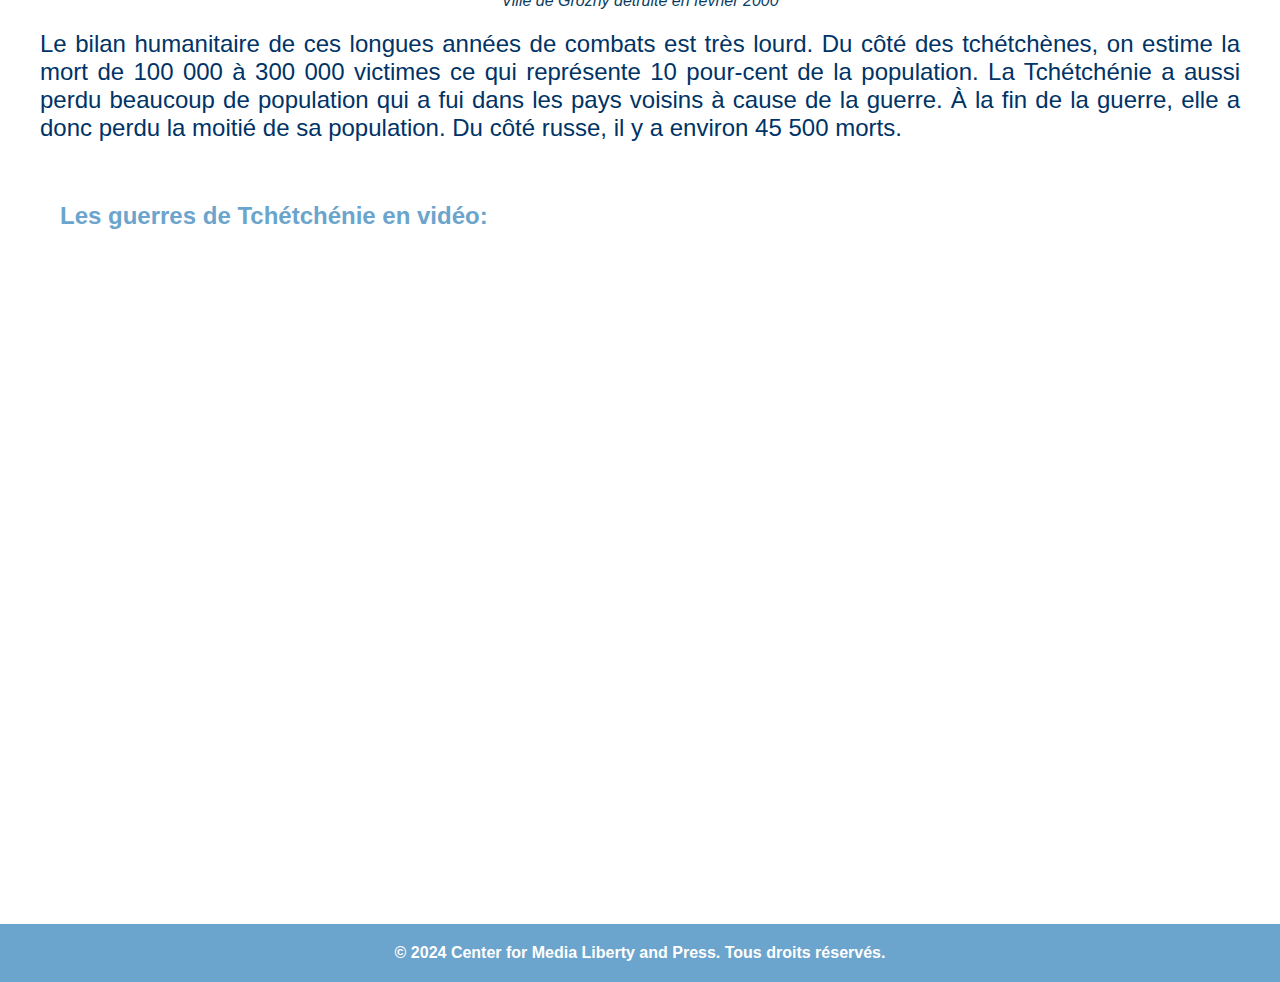
<file: Page guerres de Tchétchénie.html>
<!DOCTYPE html>
<html lang="fr">

<head>
    <meta charset="UTF-8">
    <meta name="viewport" content="width=device-width, initial-scale=1.0">
    <title>Guerres de Tchétchénie - Center for Media Liberty and Press</title>
    <link rel="stylesheet" type="text/css" href="style.css">
   
</head>

<body>
    <div class="contact-info">
        <p>Contact@centerformedialibertyandpress.com</p>
    </div>
    <header>
        <img src="logo.jpg" alt="Logo" style="width: 130px; height: auto;">
        <h1>Center for Media Liberty and Press</h1>
        <nav>
            <ul>
                <li><a href="index.html">Accueil</a></li>
                <li class="deroulant">
                    <a href="#">La Russie &ensp;</a>
                    <ul class="sous">
                        <li><a href="Pager informations générales.html">Informations générales</a></li>
                        <li><a href="Page contexte historique russe.html">Contexte historique russe</a></li>
                        <li><a href="Page guerres de Tchétchénie.html">Les guerres de Tchétchénie</a></li>
                    </ul>
                </li>
                <li class="deroulant">
                    <a href="#">Anna Politkovskaïa &ensp;</a>
                    <ul class="sous">
                        <li><a href="Pagre son histoire.html">Son histoire</a></li>
                        <li><a href="Page ses actions.html">Ses actions</a></li>
                        <li><a href="page ses impacts.html">Ses impacts</a></li>
                    </ul>
                </li>
                <li><a href="Page contact.html">Contact</a></li>
                <li><a href="Page à propos.html">À propos</a></li>
            </ul>
        </nav>
    </header>
    <main>
        <section>
        
            <h2>Les guerres de Tchétchénie</h2>
            <p>   </p>
            
<figure class="centered-image">
    <img src="tchetchenie.jpg" alt="Photo carte" width="900px">
    <figcaption>Localisation de la Tchétchénie</figcaption>
</figure>
            <p>   </p>
            <p>La Tchétchénie est une petite république constitutive de la république de la Russie d’un million d’habitants qui se situe au sud-ouest de l'actuelle Russie. Elle tente de prendre son indépendance en novembre 1991, comme de nombreuses autres républiques soviétiques, mais son vœu est refusé par Moscou. En effet, la Tchétchénie est un territoire riche en extraction de pétrole qui est important pour l’économie russe. Des tensions se créent entre la Russie et la Tchétchénie . Les russes vivant en Tchétchénie quittent massivement le pays en 1921.</p>
            <p>En décembre 1994, la première guerre de Tchétchénie éclate lorsque Moscou envoie 30 000 hommes pour remettre de l’ordre dans ce territoire rebelle. En 1995, l’armée russe bombarde massivement Grozny, la capitale de leur ennemi avant d’y pénétrer. Cependant l’armée russe connaît la plus grande défaite de son histoire: en une nuit elle perd 300 chars et 1000 hommes. Cette guerre continue avec une succession de combats inutiles et désavantageants pour la Russie. Par exemple, en juin 1995, les tchétchènes prennent 1500 otages dans un hôpital russe. La guerre se termine en 1996 lorsque les tchétchènes reprennent leur capitale : Alexandre Lebed, le secrétaire du conseil général de sécurité de la fédération de la Russie, négocie un arrêt des combats en promettant le retrait des troupes russes. </p>
            
            
<figure class="centered-image">
    <img src="guerre 1.jpg" alt="Photo guerre" width="1100px">
    <figcaption>Char russe devant les ruines du Palais présidentiel à Grozny, en 1995 </figcaption>
</figure>
            <p>Cependant la paix est de courte durée, en été 1999, deux immeubles sont détruits à Moscou, entraînant 300 morts. Poutine, le premier ministre de l’époque, accuse les tchétchènes de cet acte terroriste et reprend les combats. C’est le début de la seconde guerre de Tchétchénie. Cette guerre est d’une violence inédite: la quasi-totalité des villes tchétchènes sont détruites et les crimes de guerre de la Russie se multiplient. La population connaît une vague de violence des troupes russes : viols, raquettages, torture, meurtres, ratissages aveugles… Le Kremlin interdit tous les témoins, journalistes et humanitaires de dévoiler la réalité de cette guerre au monde. Les affrontements continuent jusqu’en 2009 quand la Russie décide de mettre fin aux combats et donc de terminer son « opération anti-terroriste ». </p>

            
<figure class="centered-image">
    <img src="guerre 2.avif" alt="Photo guerre" width="1100px">
    <figcaption>Ville de Grozny détruite en février 2000</figcaption>
</figure>
            <p>Le bilan humanitaire de ces longues années de combats est très lourd. Du côté des tchétchènes, on estime la mort de 100 000 à 300 000 victimes ce qui représente 10 pour-cent de la population. La Tchétchénie a aussi perdu beaucoup de population qui a fui dans les pays voisins à cause de la guerre. À la fin de la guerre, elle a donc perdu la moitié de sa population. Du côté russe, il y a environ 45 500 morts.  </p>

            
            
             
            <p><strong>Les guerres de Tchétchénie en vidéo:</strong></p>
            <iframe width="1120" height="630" src="https://www.youtube.com/embed/a8K4A9P7JNQ?si=FsH9zCjQJO458BLk" title="YouTube video player" frameborder="0" allow="accelerometer; autoplay; clipboard-write; encrypted-media; gyroscope; picture-in-picture; web-share" referrerpolicy="strict-origin-when-cross-origin" allowfullscreen></iframe>
        
        
        
        
        </section>
    </main>

    <footer>
        <p>&copy; 2024 Center for Media Liberty and Press. Tous droits réservés.</p>
    </footer>
</body>

</html>
</file>
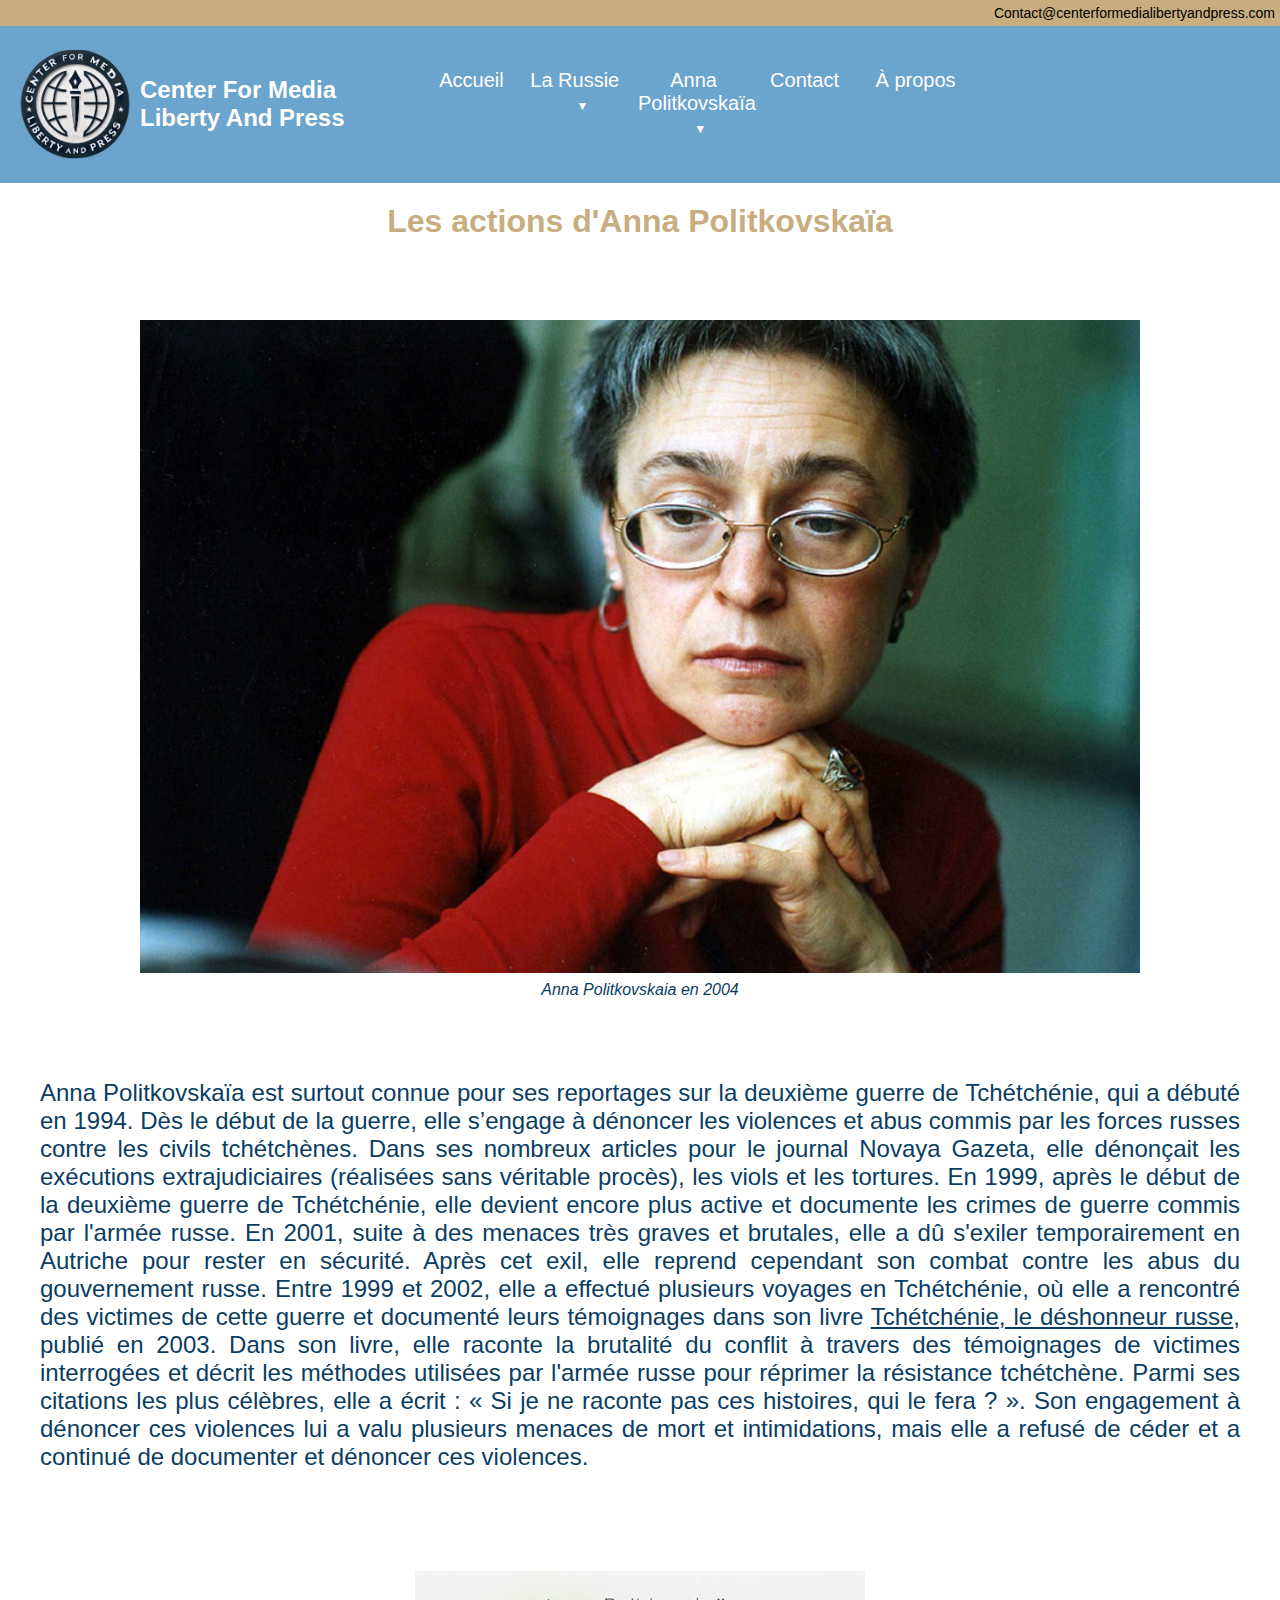
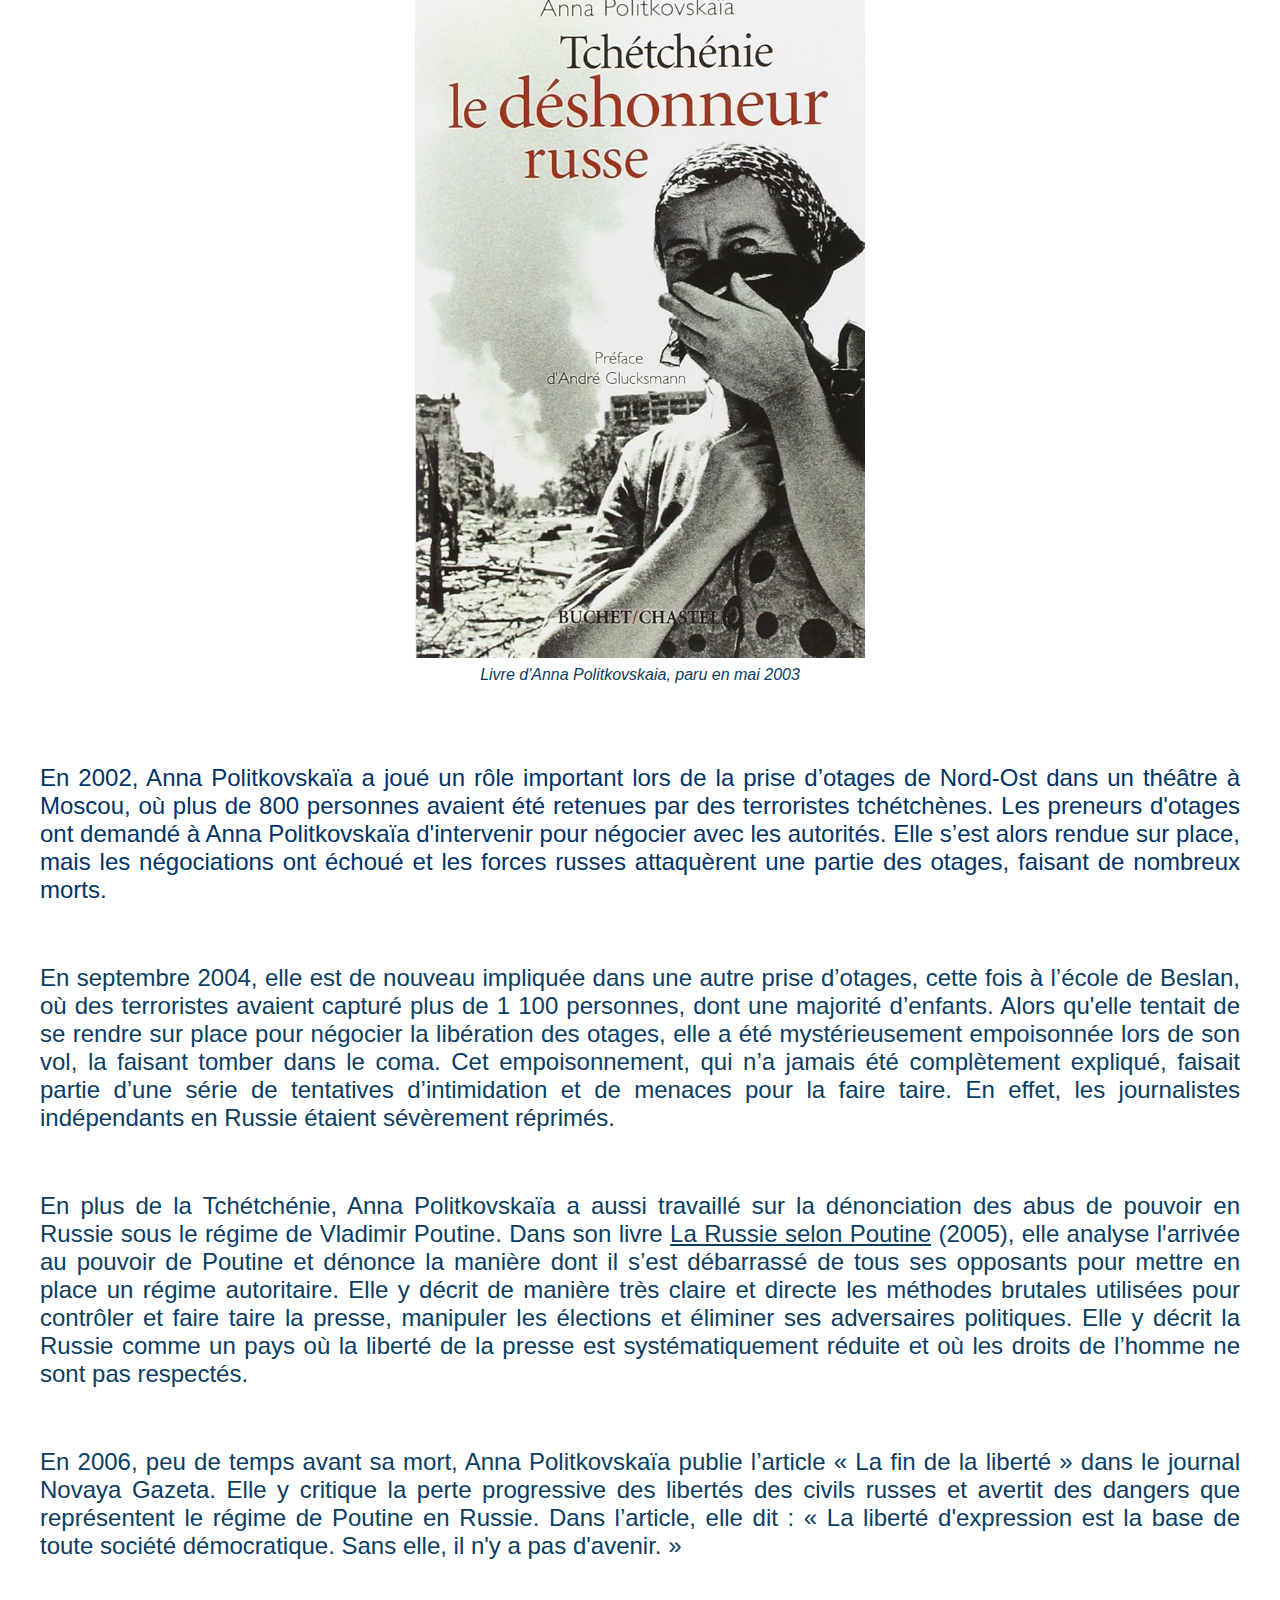
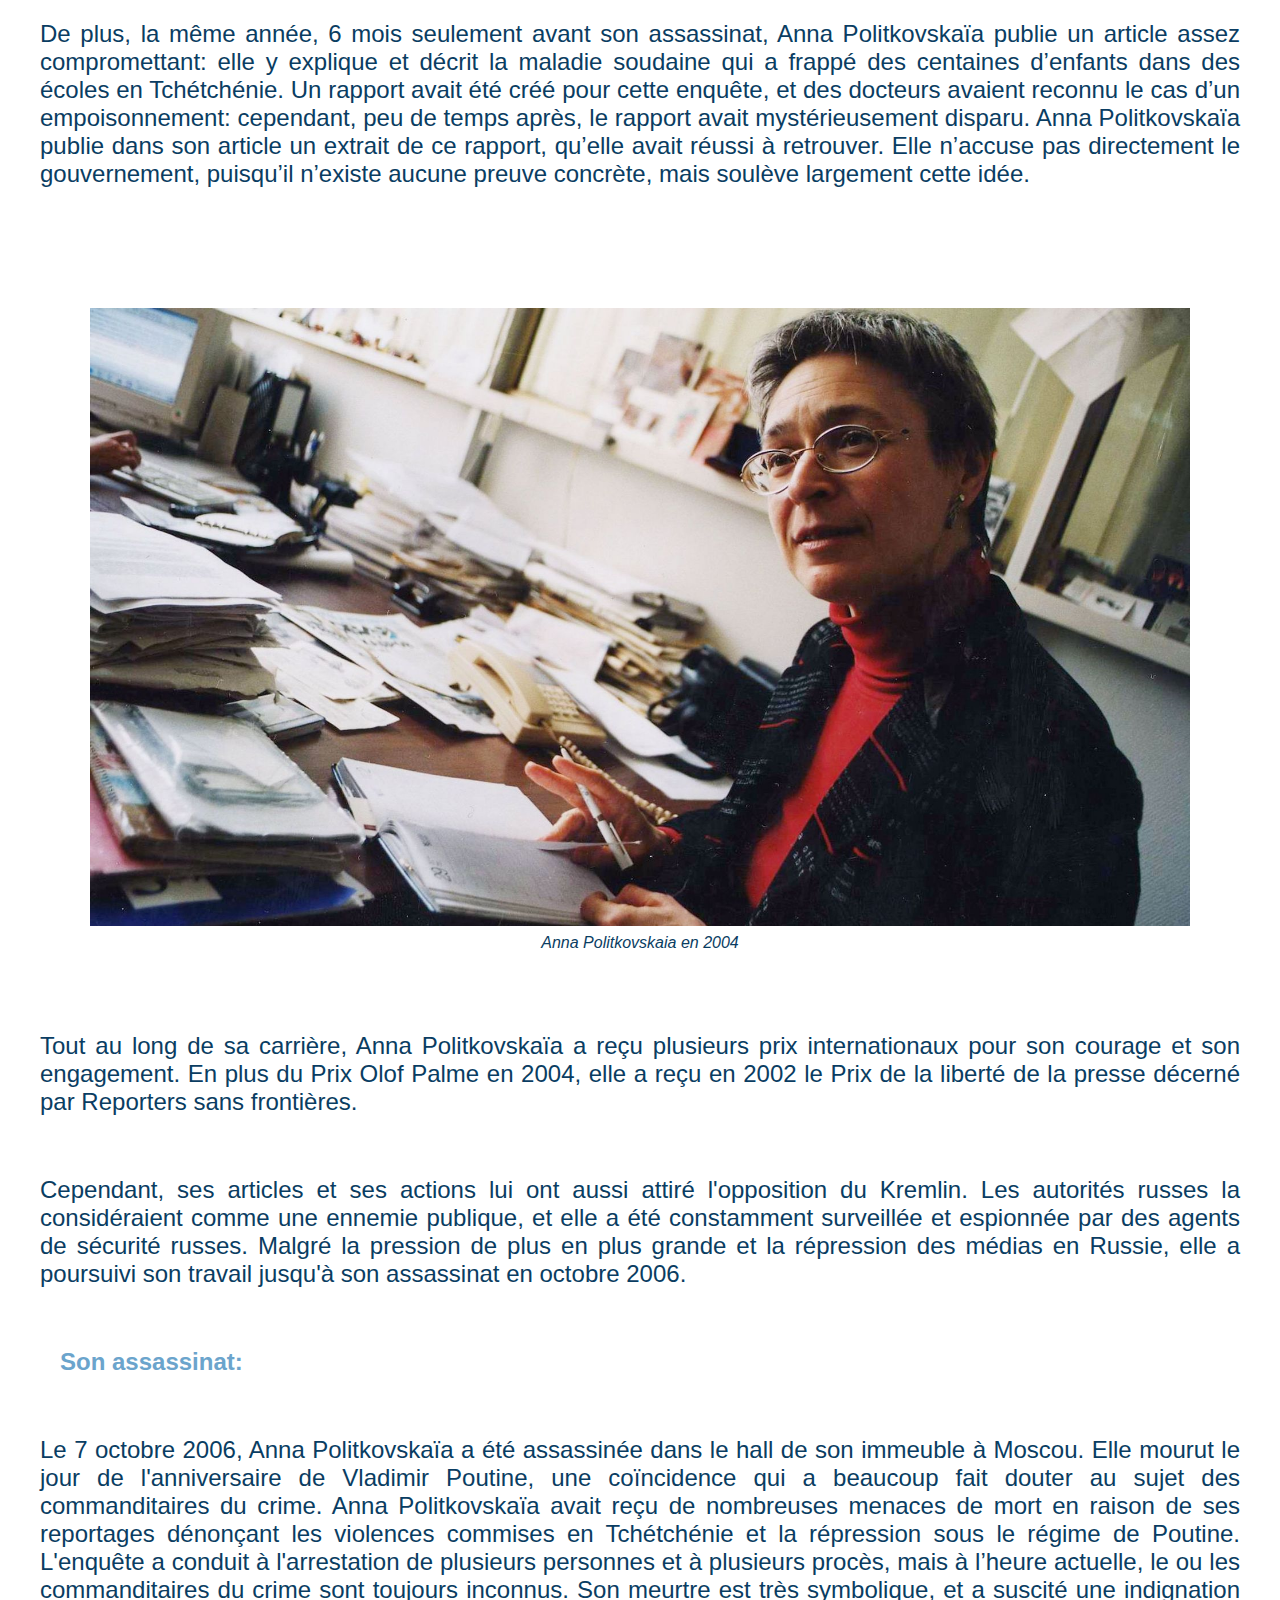
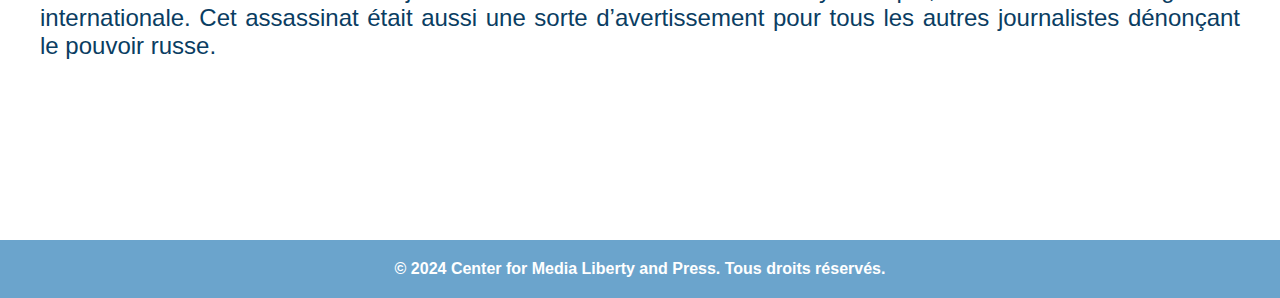
<file: Page ses actions.html>
<!DOCTYPE html>
<html lang="fr">

<head>
    <meta charset="UTF-8">
    <meta name="viewport" content="width=device-width, initial-scale=1.0">
    <title>Ses actions - Center for Media Liberty and Press</title>
    <link rel="stylesheet" href="style.css">
    
</head>

<body>
    <div class="contact-info">
        <p>Contact@centerformedialibertyandpress.com</p>
    </div>
    <header>
        <img src="logo.jpg" alt="Logo" style="width: 130px; height: auto;">
        <h1>Center for Media Liberty and Press</h1>
        <nav>
            <ul>
                <li><a href="index.html">Accueil</a></li>
                <li class="deroulant">
                    <a href="#">La Russie &ensp;</a>
                    <ul class="sous">
                        <li><a href="Pager informations générales.html">Informations générales</a></li>
                        <li><a href="Page contexte historique russe.html">Contexte historique russe</a></li>
                        <li><a href="Page guerres de Tchétchénie.html">Les guerres de Tchétchénie</a></li>
                    </ul>
                </li>
                <li class="deroulant">
                    <a href="#">Anna Politkovskaïa &ensp;</a>
                    <ul class="sous">
                        <li><a href="Pagre son histoire.html">Son histoire</a></li>
                        <li><a href="Page ses actions.html">Ses actions</a></li>
                        <li><a href="page ses impacts.html">Ses impacts</a></li>
                    </ul>
                </li>
                <li><a href="Page contact.html">Contact</a></li>
                <li><a href="Page à propos.html">À propos</a></li>
            </ul>
        </nav>
    </header>
    
    <main>
        <section>
            
            <h2>Les actions d'Anna Politkovskaïa</h2>
            <p>   </p>
            
<figure class="centered-image">
    <img src="anna 2.jpg" alt="Photo anna" width="1000px">
    <figcaption>Anna Politkovskaia en 2004</figcaption>
</figure>
            <p>   </p>
            <p>Anna Politkovskaïa est surtout connue pour ses reportages sur la deuxième guerre de Tchétchénie, qui a débuté en 1994. Dès le début de la guerre, elle s’engage à dénoncer les violences et abus commis par les forces russes contre les civils tchétchènes. Dans ses nombreux articles pour le journal Novaya Gazeta, elle dénonçait les exécutions extrajudiciaires (réalisées sans véritable procès), les viols et les tortures. En 1999, après le début de la deuxième guerre de Tchétchénie, elle devient encore plus active et documente les crimes de guerre commis par l'armée russe. En 2001, suite à des menaces très graves et brutales, elle a dû s'exiler temporairement en Autriche pour rester en sécurité. Après cet exil, elle reprend cependant son combat contre les abus du gouvernement russe. Entre 1999 et 2002, elle a effectué plusieurs voyages en Tchétchénie, où elle a rencontré des victimes de cette guerre et documenté leurs témoignages dans son livre <underline>Tchétchénie, le déshonneur russe</underline>, publié en 2003. Dans son livre, elle raconte la brutalité du conflit à travers des témoignages de victimes interrogées et décrit les méthodes utilisées par l'armée russe pour réprimer la résistance tchétchène. Parmi ses citations les plus célèbres, elle a écrit : « Si je ne raconte pas ces histoires, qui le fera ? ». Son engagement à dénoncer ces violences lui a valu plusieurs menaces de mort et intimidations, mais elle a refusé de céder et a continué de documenter et dénoncer ces violences.</p>
            <p>   </p>
            
<figure class="centered-image">
    <img src="anna livre.jpg" alt="Photo livre" width="450px">
    <figcaption>Livre d'Anna Politkovskaia, paru en mai 2003</figcaption>
</figure>
            <p>   </p>
            <p>En 2002, Anna Politkovskaïa a joué un rôle important lors de la prise d’otages de Nord-Ost dans un théâtre à Moscou, où plus de 800 personnes avaient été retenues par des terroristes tchétchènes. Les preneurs d'otages ont demandé à Anna Politkovskaïa d'intervenir pour négocier avec les autorités. Elle s’est alors rendue sur place, mais les négociations ont échoué et les forces russes attaquèrent une partie des otages, faisant de nombreux morts. </p>

            <p>En septembre 2004, elle est de nouveau impliquée dans une autre prise d’otages, cette fois à l’école de Beslan, où des terroristes avaient capturé plus de 1 100 personnes, dont une majorité d’enfants. Alors qu'elle tentait de se rendre sur place pour négocier la libération des otages, elle a été mystérieusement empoisonnée lors de son vol, la faisant tomber dans le coma. Cet empoisonnement, qui n’a jamais été complètement expliqué, faisait partie d’une série de tentatives d’intimidation et de menaces pour la faire taire. En effet, les journalistes indépendants en Russie étaient sévèrement réprimés.</p>
            
            
            
           
           <p>En plus de la Tchétchénie, Anna Politkovskaïa a aussi travaillé sur la dénonciation des abus de pouvoir en Russie sous le régime de Vladimir Poutine. Dans son livre <underline>La Russie selon Poutine</underline> (2005), elle analyse l'arrivée au pouvoir de Poutine et dénonce la manière dont il s’est débarrassé de tous ses opposants pour mettre en place un régime autoritaire. Elle y décrit de manière très claire et directe les méthodes brutales utilisées pour contrôler et faire taire la presse, manipuler les élections et éliminer ses adversaires politiques. Elle y décrit la Russie comme un pays où la liberté de la presse est systématiquement réduite et où les droits de l’homme ne sont pas respectés.</p>
            <p>En 2006, peu de temps avant sa mort, Anna Politkovskaïa publie l’article « La fin de la liberté » dans le journal Novaya Gazeta. Elle y critique la perte progressive des libertés des civils russes et avertit des dangers que représentent le régime de Poutine en Russie. Dans l’article, elle dit : « La liberté d'expression est la base de toute société démocratique. Sans elle, il n'y a pas d'avenir. »</p>  
            <p>De plus, la même année, 6 mois seulement avant son assassinat, Anna Politkovskaïa publie un article assez compromettant: elle y explique et décrit la maladie soudaine qui a frappé des centaines d’enfants dans des écoles en Tchétchénie. Un rapport avait été créé pour cette enquête, et des docteurs avaient reconnu le cas d’un empoisonnement: cependant, peu de temps après, le rapport avait mystérieusement disparu. Anna Politkovskaïa publie dans son article un extrait de ce rapport, qu’elle avait réussi à retrouver. Elle n’accuse pas directement le gouvernement, puisqu’il n’existe aucune preuve concrète, mais soulève largement cette idée. </p>
            <p>  </p>
            
<figure class="centered-image">
    <img src="anna article.jpg" alt="Photo groupe" width="1100px">
    <figcaption>Anna Politkovskaia en 2004</figcaption>
</figure>
            <p>   </p>
            
            <p>Tout au long de sa carrière, Anna Politkovskaïa a reçu plusieurs prix internationaux pour son courage et son engagement. En plus du Prix Olof Palme en 2004, elle a reçu en 2002 le Prix de la liberté de la presse décerné par Reporters sans frontières.</p>
            <p>Cependant, ses articles et ses actions lui ont aussi attiré l'opposition du Kremlin. Les autorités russes la considéraient comme une ennemie publique, et elle a été constamment surveillée et espionnée par des agents de sécurité russes. Malgré la pression de plus en plus grande et la répression des médias en Russie, elle a poursuivi son travail jusqu'à son assassinat en octobre 2006.</p>
            <p><strong>Son assassinat:</strong></p>
            <p>Le 7 octobre 2006, Anna Politkovskaïa a été assassinée dans le hall de son immeuble à Moscou. Elle mourut  le jour de l'anniversaire de Vladimir Poutine, une coïncidence qui a beaucoup fait douter au sujet des commanditaires du crime. Anna Politkovskaïa avait reçu de nombreuses menaces de mort en raison de ses reportages dénonçant les violences commises en Tchétchénie et la répression sous le régime de Poutine. L'enquête a conduit à l'arrestation de plusieurs personnes et à plusieurs procès, mais à l’heure actuelle, le ou les commanditaires du crime sont toujours inconnus. Son meurtre est très symbolique, et a suscité une indignation internationale. Cet assassinat était aussi une sorte d’avertissement pour tous les autres journalistes dénonçant le pouvoir russe.</p>
            <p>    </p>
            <p>  </p>
        
            
        </section>
    </main>
   
    <footer>
        <p>&copy; 2024 Center for Media Liberty and Press. Tous droits réservés.</p>
    </footer>
</body>

</html>
</file>
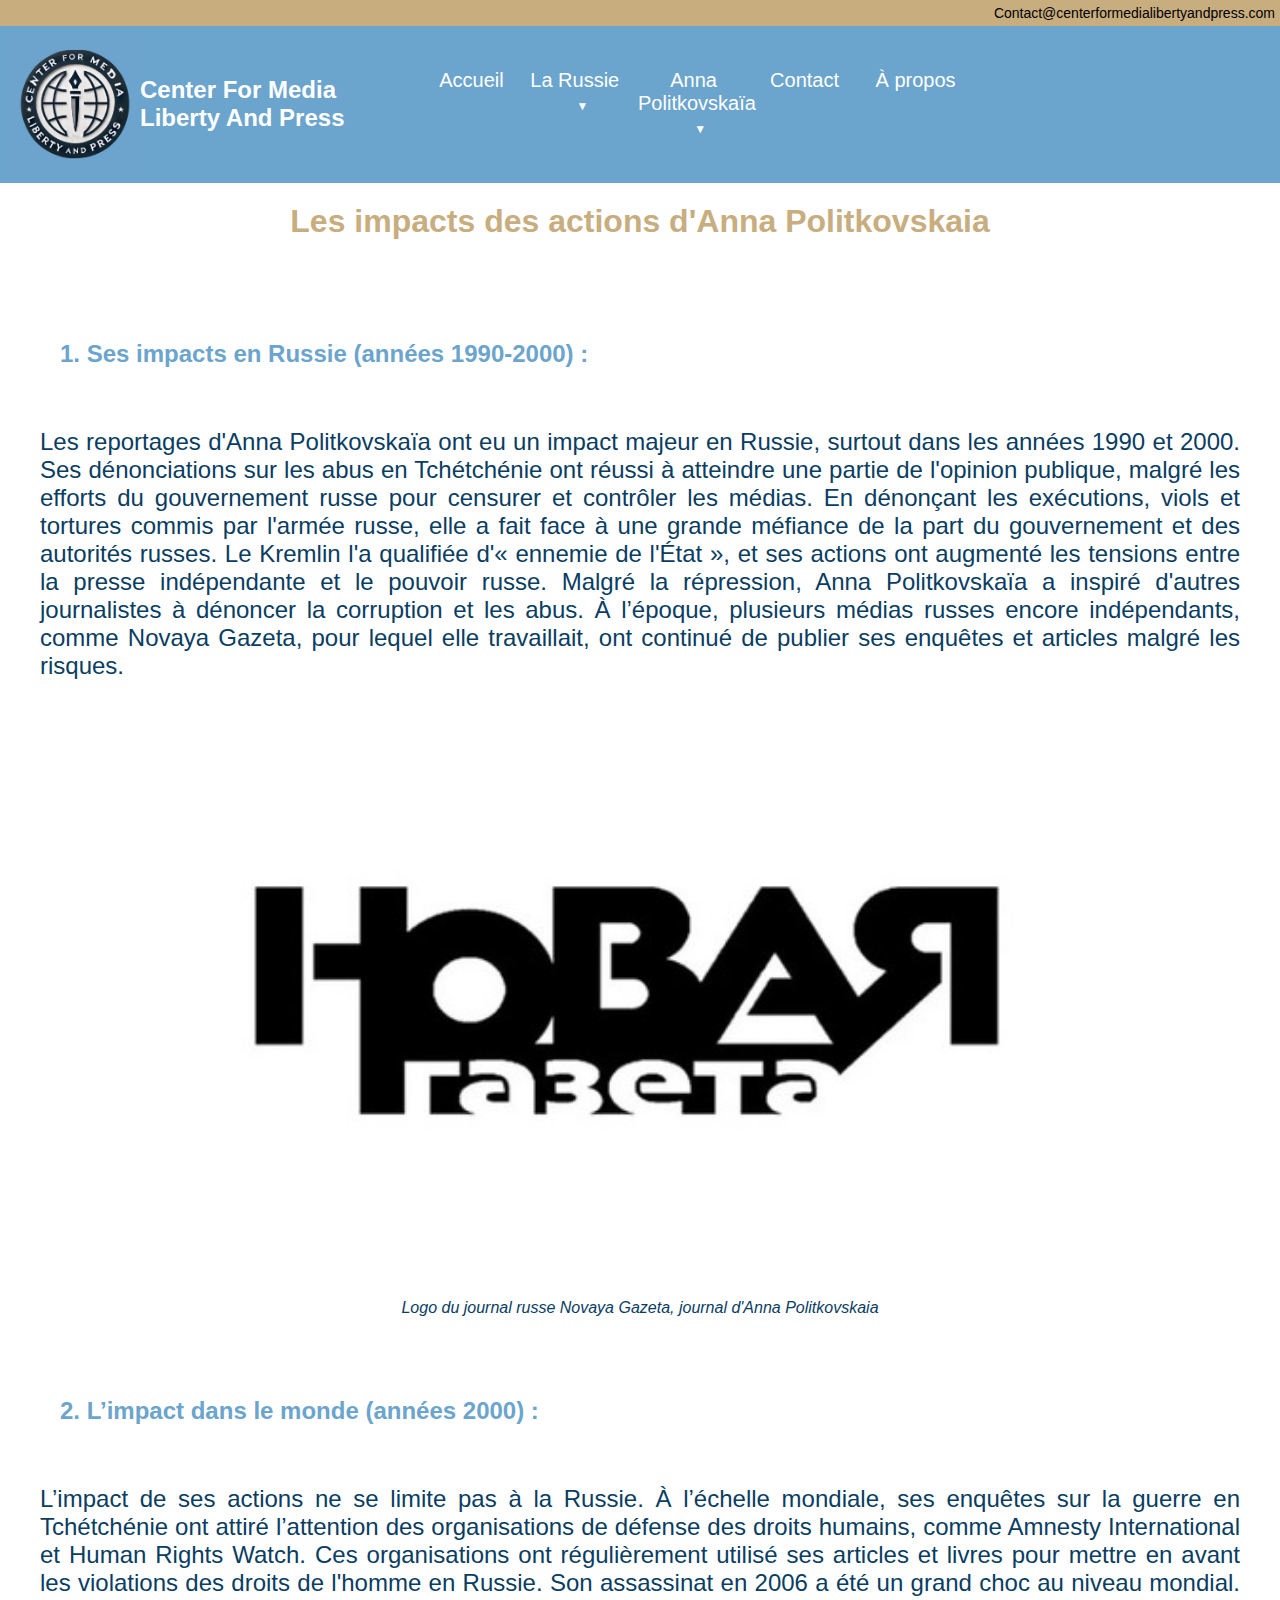
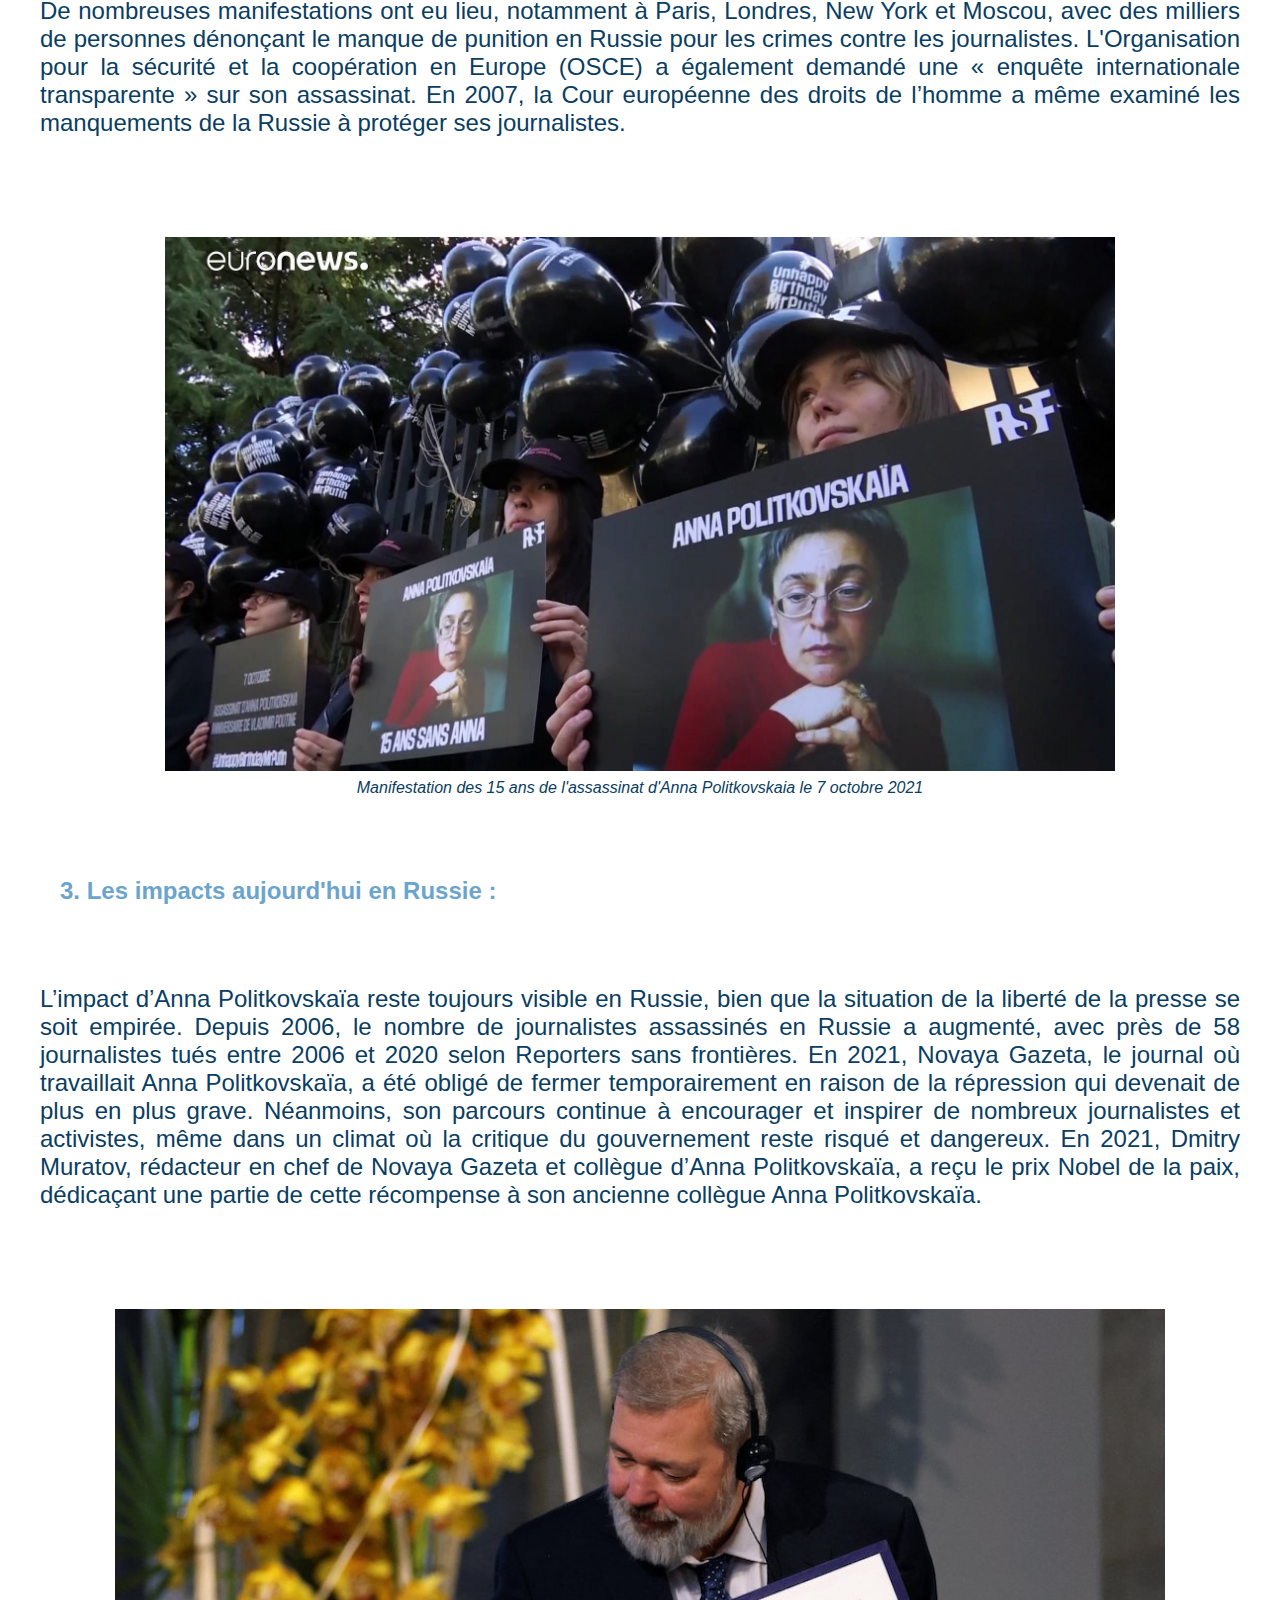
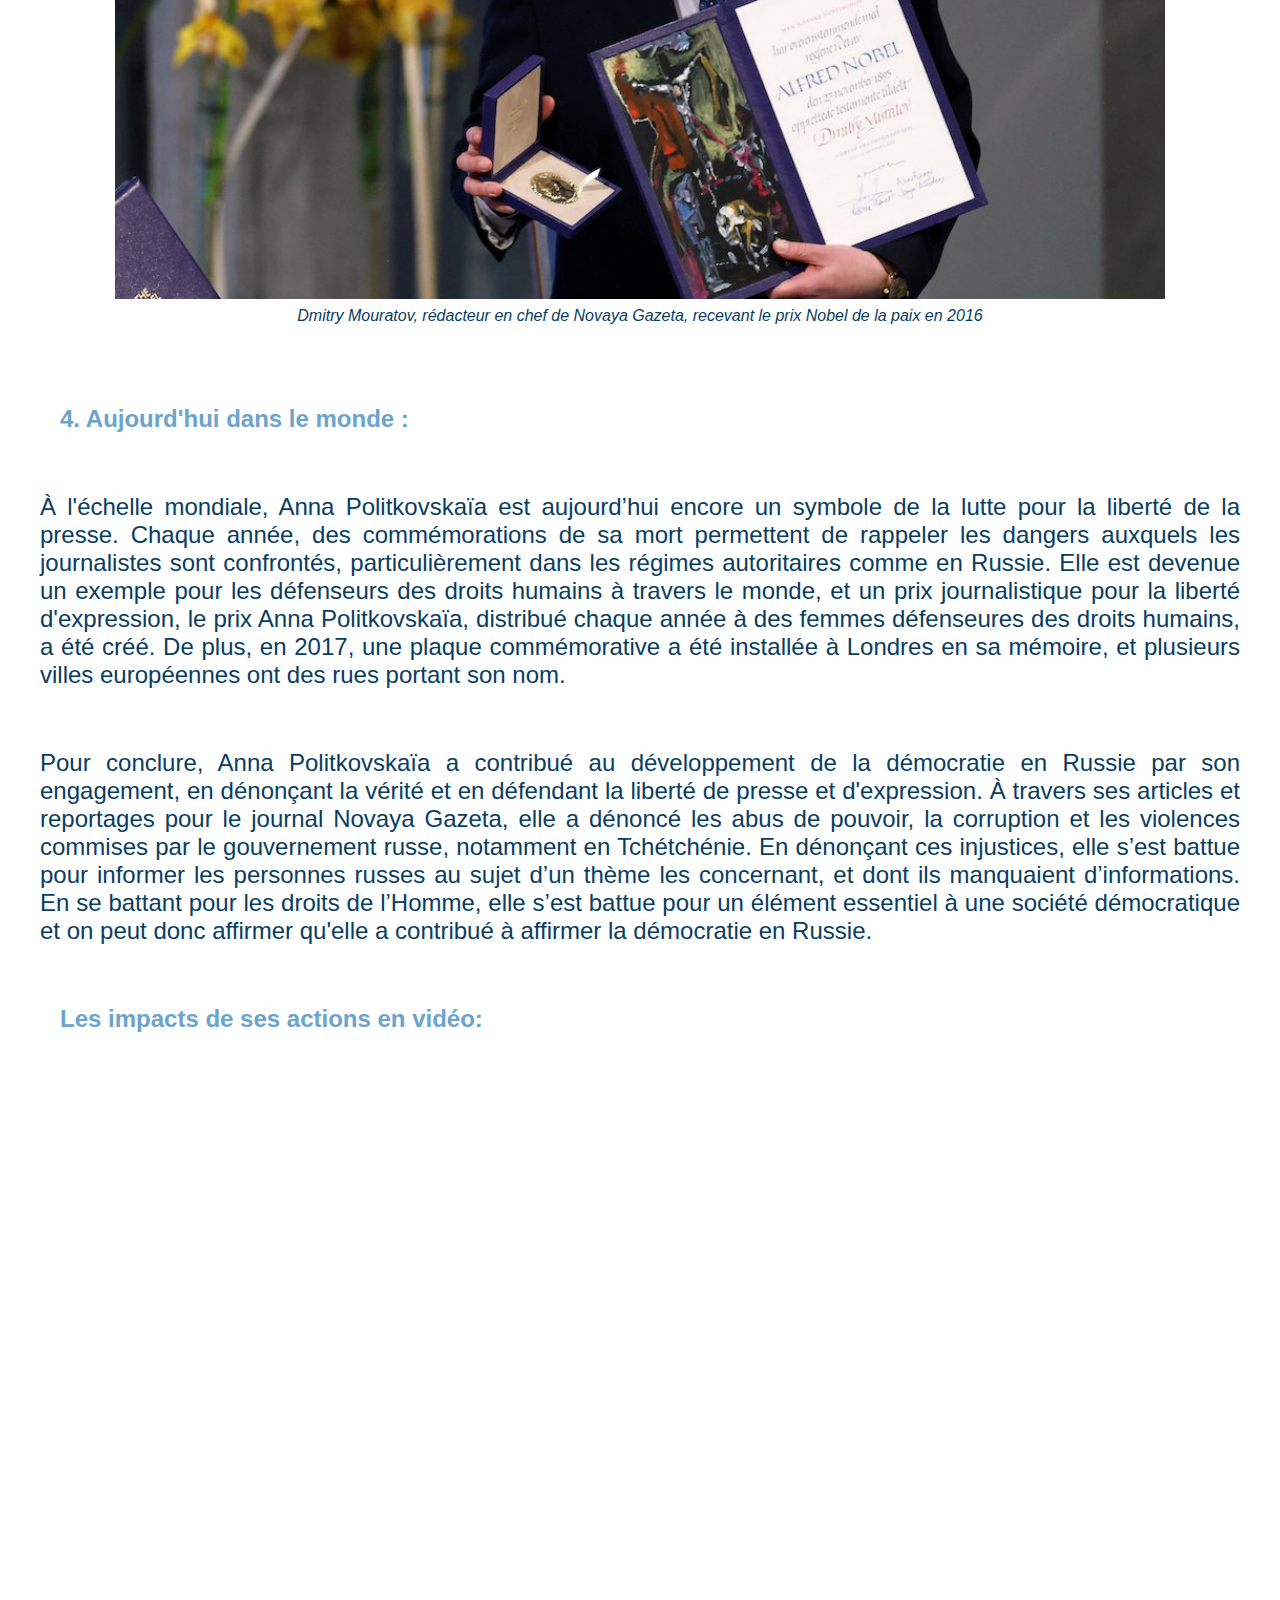
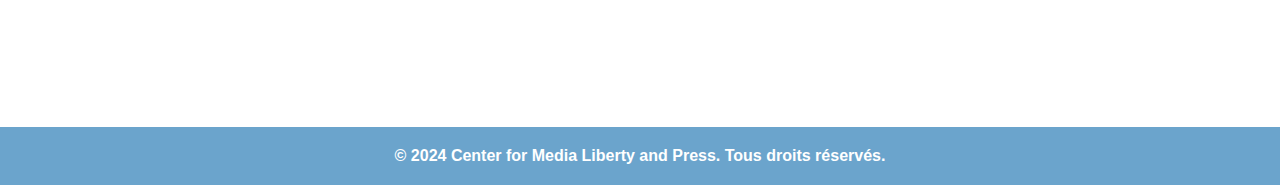
<file: page ses impacts.html>
<!DOCTYPE html>
<html lang="fr">

<head>
    <meta charset="UTF-8">
    <meta name="viewport" content="width=device-width, initial-scale=1.0">
    <title>Ses impacts - Center for Media Liberty and Press</title>
    <link rel="stylesheet" href="style.css">
    
</head>

<body>
    <div class="contact-info">
        <p>Contact@centerformedialibertyandpress.com</p>
    </div>
    <header>
        <img src="logo.jpg" alt="Logo" style="width: 130px; height: auto;">
        <h1>Center for Media Liberty and Press</h1>
        <nav>
            <ul>
                <li><a href="index.html">Accueil</a></li>
                <li class="deroulant">
                    <a href="#">La Russie &ensp;</a>
                    <ul class="sous">
                        <li><a href="Pager informations générales.html">Informations générales</a></li>
                        <li><a href="Page contexte historique russe.html">Contexte historique russe</a></li>
                        <li><a href="Page guerres de Tchétchénie.html">Les guerres de Tchétchénie</a></li>
                    </ul>
                </li>
                <li class="deroulant">
                    <a href="#">Anna Politkovskaïa &ensp;</a>
                    <ul class="sous">
                        <li><a href="Pagre son histoire.html">Son histoire</a></li>
                        <li><a href="Page ses actions.html">Ses actions</a></li>
                        <li><a href="page ses impacts.html">Ses impacts</a></li>
                    </ul>
                </li>
                <li><a href="Page contact.html">Contact</a></li>
                <li><a href="Page à propos.html">À propos</a></li>
            </ul>
        </nav>
    </header>

    
    <main>
        <section>
            
            <h2>Les impacts des actions d'Anna Politkovskaia</h2>
            <p>  </p>
            <p><strong>1. Ses impacts en Russie (années 1990-2000) :  </strong></p>
            <p>Les reportages d'Anna Politkovskaïa ont eu un impact majeur en Russie, surtout dans les années 1990 et 2000. Ses dénonciations sur les abus en Tchétchénie ont réussi à atteindre une partie de l'opinion publique, malgré les efforts du gouvernement russe pour censurer et contrôler les médias. En dénonçant les exécutions, viols et tortures commis par l'armée russe, elle a fait face à une grande méfiance de la part du gouvernement et des autorités russes. Le Kremlin l'a qualifiée d'« ennemie de l'État », et ses actions ont augmenté les tensions entre la presse indépendante et le pouvoir russe. Malgré la répression, Anna Politkovskaïa a inspiré d'autres journalistes à dénoncer la corruption et les abus. À l’époque, plusieurs médias russes encore indépendants, comme Novaya Gazeta, pour lequel elle travaillait, ont continué de publier ses enquêtes et articles malgré les risques.

            </p>
            <p>  </p>
            
<figure class="centered-image">
    <img src="novaya.jpg" alt="Photo groupe" width="950px">
    <figcaption>Logo du journal russe Novaya Gazeta, journal d'Anna Politkovskaia</figcaption>
</figure>
            <p>   </p>
            <p><strong>2. L’impact dans le monde (années 2000) :</strong></p>
            <p>L’impact de ses actions ne se limite pas à la Russie. À l’échelle mondiale, ses enquêtes sur la guerre en Tchétchénie ont attiré l’attention des organisations de défense des droits humains, comme Amnesty International et Human Rights Watch. Ces organisations ont régulièrement utilisé ses articles et livres pour mettre en avant les violations des droits de l'homme en Russie. Son assassinat en 2006 a été un grand choc au niveau mondial. De nombreuses manifestations ont eu lieu, notamment à Paris, Londres, New York et Moscou, avec des milliers de personnes dénonçant le manque de punition en Russie pour les crimes contre les journalistes. L'Organisation pour la sécurité et la coopération en Europe (OSCE) a également demandé une « enquête internationale transparente » sur son assassinat. En 2007, la Cour européenne des droits de l’homme a même examiné les manquements de la Russie à protéger ses journalistes.</p>
            <p>   </p>
            
<figure class="centered-image">
    <img src="manifs.jpg" alt="Photo manif" width="950px">
    <figcaption>Manifestation des 15 ans de l'assassinat d'Anna Politkovskaia le 7 octobre 2021</figcaption>
</figure>
            <p>   </p>
            <p><strong>3. Les impacts aujourd'hui en Russie :</strong></p>
            <p>L’impact d’Anna Politkovskaïa reste toujours visible en Russie, bien que la situation de la liberté de la presse se soit empirée. Depuis 2006, le nombre de journalistes assassinés en Russie a augmenté, avec près de 58 journalistes tués entre 2006 et 2020 selon Reporters sans frontières. En 2021, Novaya Gazeta, le journal où travaillait Anna Politkovskaïa, a été obligé de fermer temporairement en raison de la répression qui devenait de plus en plus grave. Néanmoins, son parcours continue à encourager et inspirer de nombreux journalistes et activistes, même dans un climat où la critique du gouvernement reste risqué et dangereux. En 2021, Dmitry Muratov, rédacteur en chef de Novaya Gazeta et collègue d’Anna Politkovskaïa, a reçu le prix Nobel de la paix, dédicaçant une partie de cette récompense à son ancienne collègue Anna Politkovskaïa.</p>
            <p>  </p>
            
<figure class="centered-image">
    <img src="nobel.png" alt="Photo nobel" width="1050px">
    <figcaption>Dmitry Mouratov, rédacteur en chef de Novaya Gazeta, recevant le prix Nobel de la paix en 2016</figcaption>
</figure>
            <p>   </p>
            <p><strong>4. Aujourd'hui dans le monde :</strong></p>
            <p>À l'échelle mondiale, Anna Politkovskaïa est aujourd’hui encore un symbole de la lutte pour la liberté de la presse. Chaque année, des commémorations de sa mort permettent de rappeler les dangers auxquels les journalistes sont confrontés, particulièrement dans les régimes autoritaires comme en Russie. Elle est devenue un exemple pour les défenseurs des droits humains à travers le monde, et un prix journalistique pour la liberté d'expression, le prix Anna Politkovskaïa, distribué chaque année à des femmes défenseures des droits humains, a été créé. De plus, en 2017, une plaque commémorative a été installée à Londres en sa mémoire, et plusieurs villes européennes ont des rues portant son nom.</p>

            <p>Pour conclure, Anna Politkovskaïa a contribué au développement de la démocratie en Russie par son engagement, en dénonçant la vérité et en défendant la liberté de presse et d'expression. À travers ses articles et reportages pour le journal Novaya Gazeta, elle a dénoncé les abus de pouvoir, la corruption et les violences commises par le gouvernement russe, notamment en Tchétchénie. En dénonçant ces injustices, elle s’est battue pour informer les personnes russes au sujet d’un thème les concernant, et dont ils manquaient d’informations. En se battant pour les droits de l’Homme, elle s’est battue pour un élément essentiel à une société démocratique et on peut donc affirmer qu'elle a contribué à affirmer la démocratie en Russie. </p>
            

                    

                


   
                            <p><strong>Les impacts de ses actions en vidéo:</strong></p>
                            <iframe width="1120" height="630" src="https://www.youtube.com/embed/1y_76mSD4I0?si=Q2IGiBh2Gqb8WXUf" title="YouTube video player" frameborder="0" allow="accelerometer; autoplay; clipboard-write; encrypted-media; gyroscope; picture-in-picture; web-share" referrerpolicy="strict-origin-when-cross-origin" allowfullscreen></iframe>
            
            
        </section>
    </main>

   
    <footer>
        <p>&copy; 2024 Center for Media Liberty and Press. Tous droits réservés.</p>
    </footer>
</body>

</html>
</file>
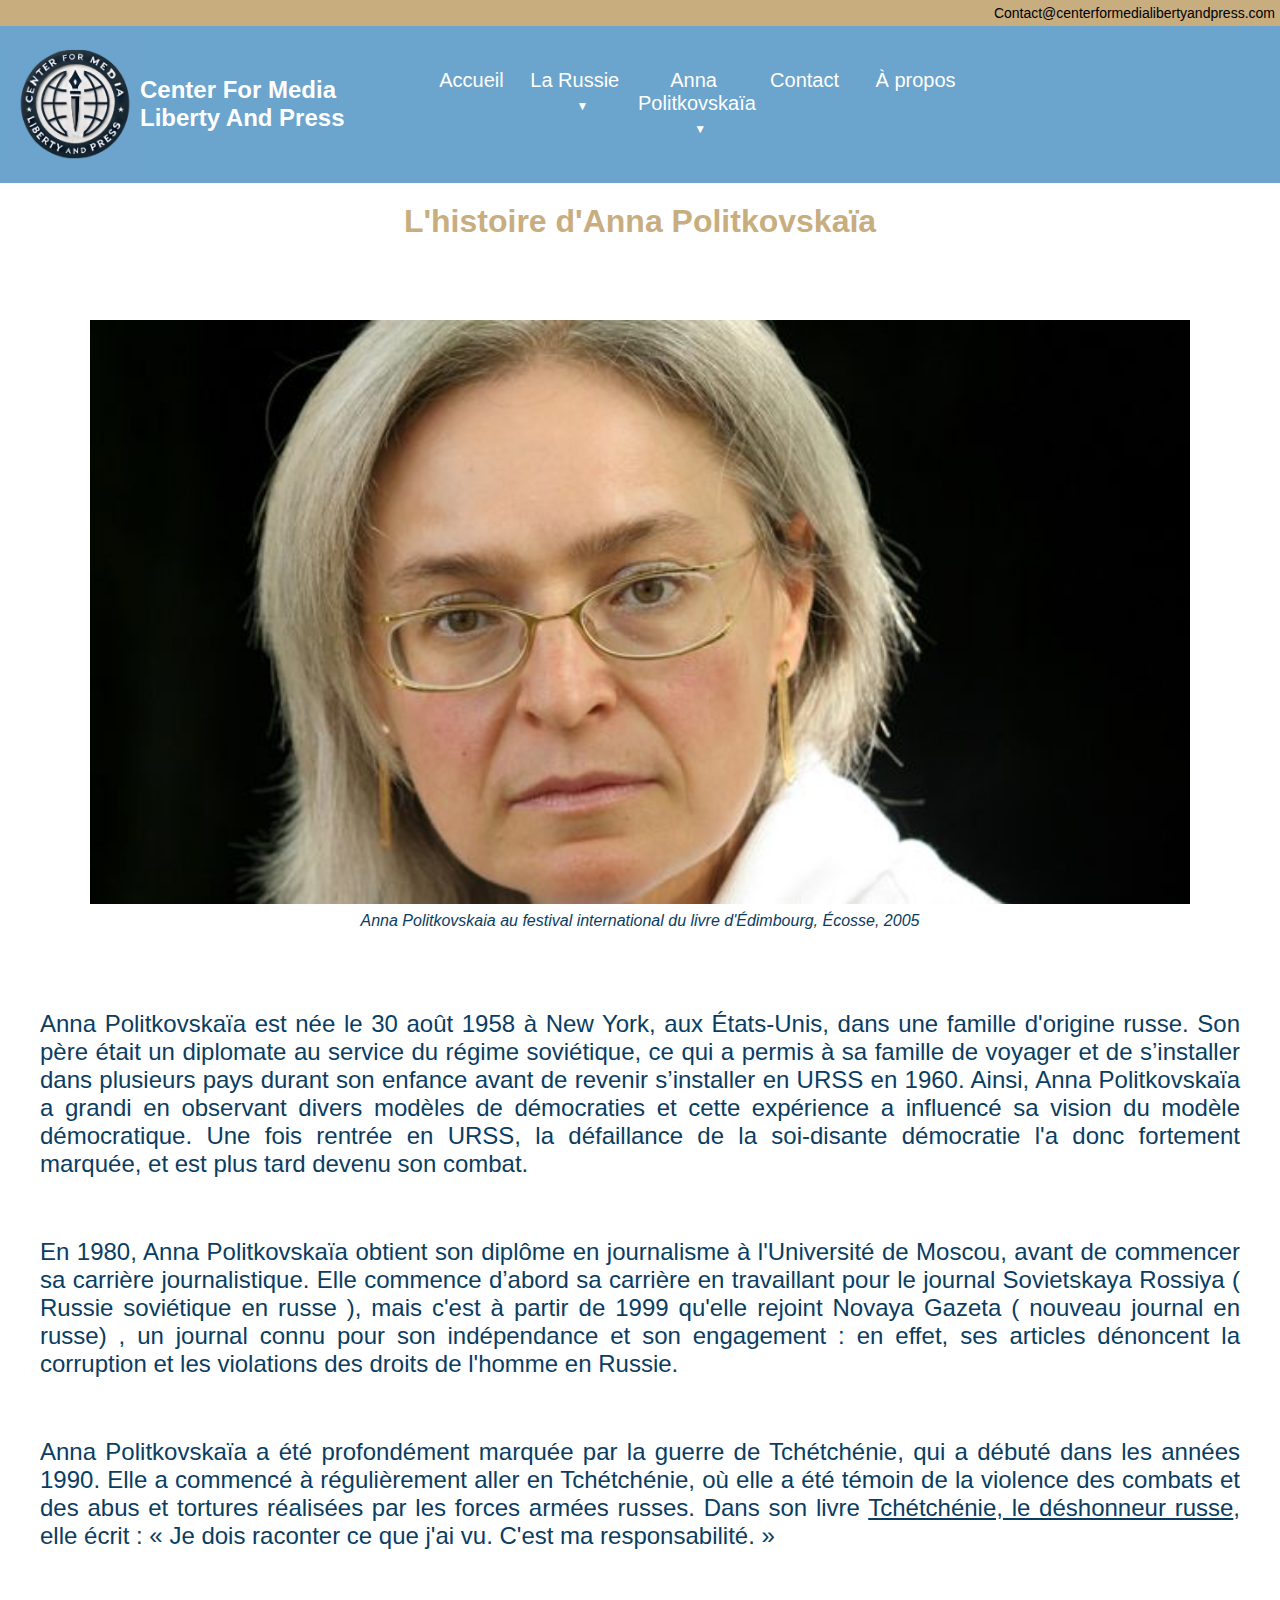
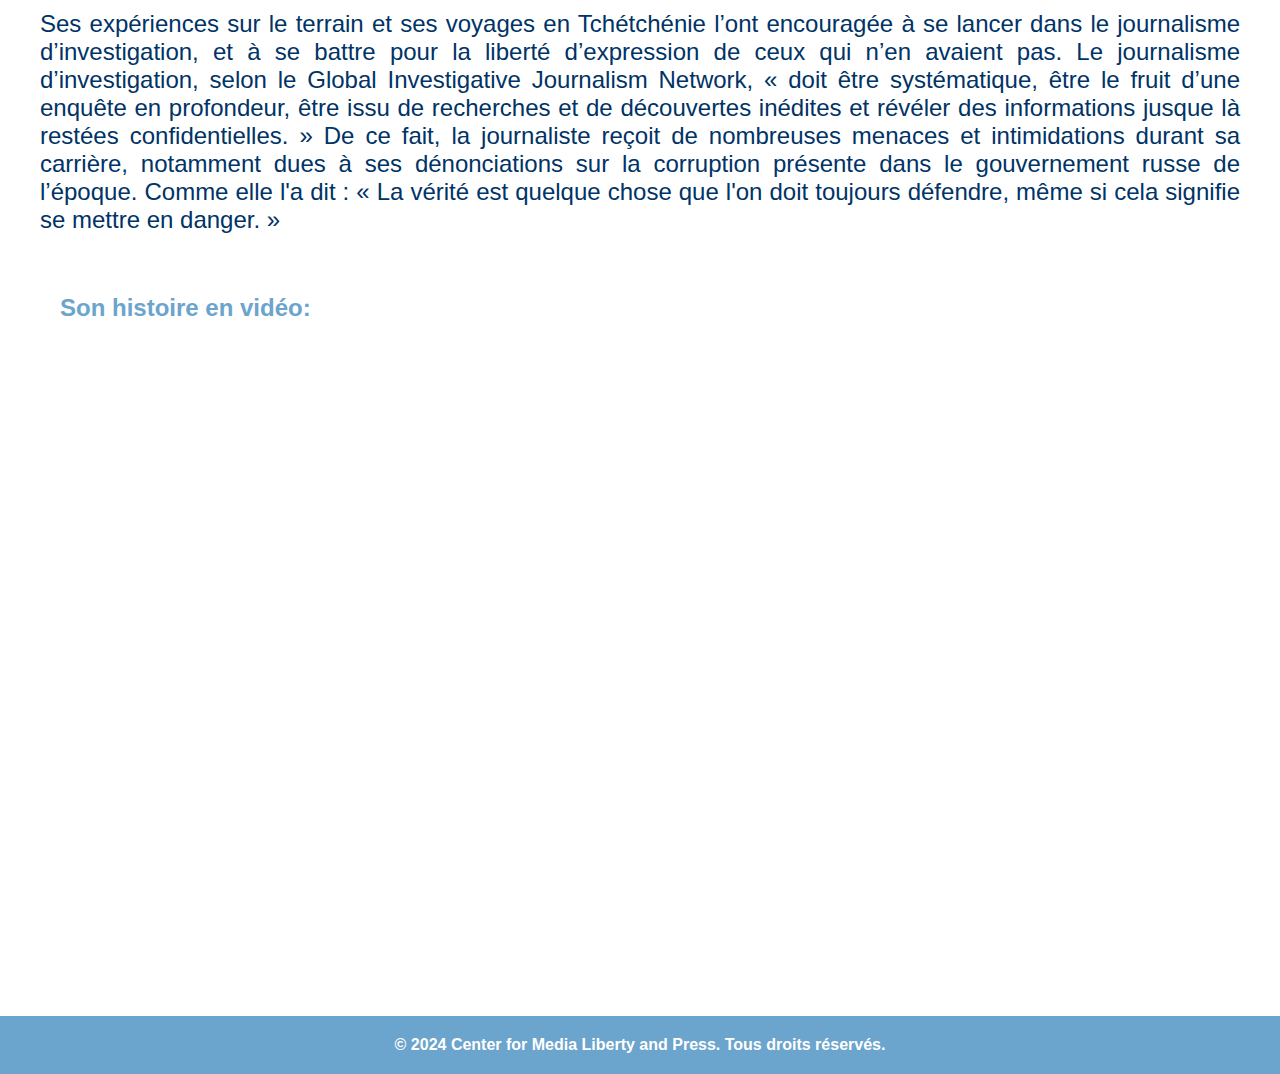
<file: Pagre son histoire.html>
<!DOCTYPE html>
<html lang="fr">
    <link rel="stylesheet" type="text/css" href="style.css">
<head>
    <meta charset="UTF-8">
    <meta name="viewport" content="width=device-width, initial-scale=1.0">
    <title>Son histoire - Center for Media Liberty and Press</title>
    <link rel="stylesheet" href="style.css">
    
</head>

<body>
    <div class="contact-info">
        <p>Contact@centerformedialibertyandpress.com</p>
    </div>
    <header>
        <img src="logo.jpg" alt="Logo" style="width: 130px; height: auto;">
        <h1>Center for Media Liberty and Press</h1>
        <nav>
            <ul>
                <li><a href="index.html">Accueil</a></li>
                <li class="deroulant">
                    <a href="#">La Russie &ensp;</a>
                    <ul class="sous">
                        <li><a href="Pager informations générales.html">Informations générales</a></li>
                        <li><a href="Page contexte historique russe.html">Contexte historique russe</a></li>
                        <li><a href="Page guerres de Tchétchénie.html">Les guerres de Tchétchénie</a></li>
                    </ul>
                </li>
                <li class="deroulant">
                    <a href="#">Anna Politkovskaïa &ensp;</a>
                    <ul class="sous">
                        <li><a href="Pagre son histoire.html">Son histoire</a></li>
                        <li><a href="Page ses actions.html">Ses actions</a></li>
                        <li><a href="page ses impacts.html">Ses impacts</a></li>
                    </ul>
                </li>
                <li><a href="Page contact.html">Contact</a></li>
                <li><a href="Page à propos.html">À propos</a></li>
            </ul>
        </nav>
    </header>
    <main>
        <section>
            <h2>L'histoire d'Anna Politkovskaïa</h2>
    <p>    </p>
            
<figure class="centered-image">
    <img src="anna.jpg" alt="Photo anna" width="1100px">
    <figcaption>Anna Politkovskaia au festival international du livre d'Édimbourg, Écosse, 2005</figcaption>
</figure>
        <p>  </p>
            

                
                
               <p>Anna Politkovskaïa est née le 30 août 1958 à New York, aux États-Unis, dans une famille d'origine russe. Son père était un diplomate au service du régime soviétique, ce qui a permis à sa famille de voyager et de s’installer dans plusieurs pays durant son enfance avant de revenir s’installer en URSS en 1960. Ainsi, Anna Politkovskaïa a grandi en observant divers modèles de démocraties et cette expérience a influencé sa vision du modèle démocratique. Une fois rentrée en URSS, la défaillance de la soi-disante démocratie l'a donc fortement marquée, et est plus tard devenu son combat. </p>
               <p>En 1980, Anna Politkovskaïa obtient son diplôme en journalisme à l'Université de Moscou, avant de commencer sa carrière journalistique. Elle commence d’abord sa carrière en travaillant pour le journal Sovietskaya Rossiya ( Russie soviétique en russe ), mais c'est à partir de 1999 qu'elle rejoint Novaya Gazeta ( nouveau journal en russe) , un journal connu pour son indépendance et son engagement : en effet, ses articles dénoncent la corruption et les violations des droits de l'homme en Russie.</p>
               <p>Anna Politkovskaïa a été profondément marquée par la guerre de Tchétchénie, qui a débuté dans les années 1990. Elle a commencé à régulièrement aller en Tchétchénie, où elle a été témoin de la violence des combats et des abus et tortures réalisées par les forces armées russes. Dans son livre <underline>Tchétchénie, le déshonneur russe</underline>, elle écrit : « Je dois raconter ce que j'ai vu. C'est ma responsabilité. »</p>
               <p>Ses expériences sur le terrain et ses voyages en Tchétchénie l’ont encouragée à se lancer dans le journalisme d’investigation, et à se battre pour la liberté d’expression de ceux qui n’en avaient pas. Le journalisme d’investigation, selon le Global Investigative Journalism Network, « doit être systématique, être le fruit d’une enquête en profondeur, être issu de recherches et de découvertes inédites et révéler des informations jusque là restées confidentielles. » De ce fait, la journaliste reçoit de nombreuses menaces et intimidations durant sa carrière, notamment dues à ses dénonciations sur la corruption présente dans le gouvernement russe de l’époque. Comme elle l'a dit : « La vérité est quelque chose que l'on doit toujours défendre, même si cela signifie se mettre en danger. »</p>

        
                <p><strong>Son histoire en vidéo:</strong></p>
                <iframe width="1120" height="630" src="https://www.youtube.com/embed/hdU2b2zRdlY?si=dP6fuVKMIyGSB2Zq" title="YouTube video player" frameborder="0" allow="accelerometer; autoplay; clipboard-write; encrypted-media; gyroscope; picture-in-picture; web-share" referrerpolicy="strict-origin-when-cross-origin" allowfullscreen></iframe>
        
                </section>
    </main>

    <footer>
        <p>&copy; 2024 Center for Media Liberty and Press. Tous droits réservés.</p>
    </footer>
</body>

</html>
</file>
<file: style.css>
* {
    margin: 0px;
    padding: 0px;
    font-family: 'Verdana', sans-serif;
}

body {
    font-family: 'Verdana', sans-serif;
    background-color: #ffffff;
    color: #0a3d62;
}

.contact-info {
    text-align: right;
    background-color: #C8AD7F;
    color: #000000;
    padding: 5px;
    font-size: 14px;
}

header {
    display: flex;
    justify-content: space-between;
    align-items: center;
    padding: 10px;
    background-color: #6ba4cc;
}

header h1 {
    font-size: 24px;
    color: rgb(255, 255, 255);
    text-transform: capitalize;
    position: relative; 
}

header h1:hover {
    transform: scale(1.1);
    color: rgb(172, 118, 185);
}


nav {
    width: 100%;
    margin: 0 auto;
    background-color: #6ba4cc;
    position: sticky;
    top: 0px;
}

underline {
text-decoration: underline;
}

nav ul {
    list-style-type: none;
}

nav ul li {
    float: left;
    width: 13%;
    text-align: center;
    position: relative;
}

nav ul::after {
    content: "";
    display: table;
    clear: both;
}

nav a {
    display: block;
    text-decoration: none;
    color: white;
    border-bottom: 2px solid transparent;
    padding: 10px 0px;
    font-size: 20px;
}

nav a:hover {
    color: rgb(172, 118, 185);
    border-bottom: 2px solid #C8AD7F;
    font-size: 20px;
}

.sous {
    display: none;
    box-shadow: 0px 1px 2px #CCC;
    background-color: white;
    position: absolute;
    width: 100%;
    z-index: 1001; 
    font-size: 20px;
}

nav>ul li:hover .sous {
    display: block;
}

.sous li {
    float: none;
    width: 100%;
    text-align: left;
}

.sous a {
    padding: 10px;
    border-bottom: none;
    font-size: 20px;
    color: black;
}

.sous a:hover {
    border-bottom: none;
    background-color: RGBa(200, 200, 200, 0.1);
}

.deroulant>a::after {
    content: " ▼";
    font-size: 12px;
}

main {
    text-align: center;
    padding: 20px;
    color: #0a3d62;
    font-weight: normal;
}

hr {
            border: none;
            height: 1px;
            background-color: transparent;
            margin: 10px 0;
            color: #0a3d62;
}
main h2 {
    font-size: 28px;
    margin-bottom: 20px;
    color: #C8AD7F;
}

main p {
    font-size: 24px;
            margin-bottom: 20px;
            text-align: justify;
            padding: 20px;
            margin-left: auto;
            margin-right: auto;
            max-width: 1340px;
            color: #0a3d62;
            font-weight: normal;
}

footer {
    background-color:  #6ba4cc;
    color: white;
    padding: 20px;
    text-align: center;
}

footer p {
    color: rgb(255, 255, 255);
    font-weight: bold;
}



main p {
    font-family: 'Verdana', sans-serif;
    font-size: 24px;
            margin-bottom: 20px;
            text-align: justify;
            padding: 20px;
            margin-left: auto;
            margin-right: auto;
            max-width: 1340px;
            font-weight: normal;
}



main p:nth-of-type(5) {
    font-size: 24px;
    font-weight: normal;
}

main p:nth-of-type(2) {
    font-weight: normal;
    color: #003366; 
}



main p:nth-of-type(n+6) {
    font-size: 24px;
            margin-bottom: 20px;
            text-align: justify;
            padding: 20px;
            margin-left: auto;
            margin-right: auto;
            max-width: 1340px;
            color: #0a3d62;
            font-weight: normal;
}

main p:nth-of-type(6) {
     
    color: #003366;
    font-weight: normal;

}


main p:nth-of-type(11) {
    font-size: 24px;
    
    margin-top: 40px;
    color: #0a3d62;
    font-weight: normal;
    
}
        box-sizing: border-box;
      body {
        font-family: Verdana, sans-serif;
        margin: 0;
        color: #0a3d62;
      }
      .mySlides {
        display: none;
      }
      img {
        vertical-align: middle;
      }
      .slideshow-container {
    max-width: 1000px;
    position: relative; 
    margin: auto;
}
      .prev,
      .next {
        cursor: pointer;
        position: absolute;
        top: 50%;
        width: auto;
        padding: 16px;
        margin-top: -22px;
        color: white;
        font-weight: bold;
        font-size: 18px;
        transition: 0.6s ease;
        border-radius: 0 3px 3px 0;
        user-select: none;
      }
      .next {
        right: 0;
        border-radius: 3px 0 0 3px;
      }
      .prev:hover,
      .next:hover {
        background-color: rgba(0, 0, 0, 0.8);
      }
      .text {
        color: #ffffff;
        font-size: 15px;
        padding: 8px 12px;
        position: absolute;
        bottom: 8px;
        width: 100%;
        text-align: center;
      }
      .numbertext {
        color: #ffffff;
        font-size: 12px;
        padding: 8px 12px;
        position: absolute;
        top: 0;
      }
      .dot {
        cursor: pointer;
        height: 15px;
        width: 15px;
        margin: 0 2px;
        background-color: #999999;
        border-radius: 50%;
        display: inline-block;
        transition: background-color 0.6s ease;
      }
      .active,
      .dot:hover {
        background-color: #111111;
      }

      
      .fade {
        -webkit-animation-name: fade;
        -webkit-animation-duration: 1.5s;
        animation-name: fade;
        animation-duration: 1.5s;
      }
      @-webkit-keyframes fade {
        from {
          opacity: 0.4;
        }
        to {
          opacity: 1;
        }
      }
      @keyframes fade {
        from {
          opacity: 0.4;
        }
        to {
          opacity: 1;
        }
      }
      @media only screen and (max-width: 300px) {
        .prev,
        .next,
        .text {
          font-size: 11px;
        }
        .mySlides img {
            margin: 0 auto; 
            display: block; 
        }
      }
      main {
        text-align: center;
        padding: 20px;
        font-weight: normal;
    }

    main h2 {
        font-size: 28px;
        margin-bottom: 20px;
        color: #C8AD7F;
    }

    

    footer {
        background-color: #6ba4cc;
        color: white;
        padding: 20px;
        text-align: center;
    }

    footer p {
        color: rgb(255, 255, 255);
        font-weight: bold;
    }

    
    .centered-image {
        display: block;
        margin-left: auto;
        margin-right: auto;
        max-width: 100%;
        height: auto;
    }

    
    .contact-banner {
        background-color: #5cb85c;
        color: white;
        padding: 10px;
        text-align: center;
        font-size: 20px;
    }
    main h2 {
        font-size: 32px;
        font-weight: bold;
        color: #C8AD7F;
    }

    
        main ul li {
        text-align: justify;
        padding: 20px;
        margin-left: auto;
        margin-right: auto;
        max-width: 1340px;
        color: #0a3d62;
    }

    main ul li strong {
        text-align: justify;
        padding: 20px;
        margin-left: auto;
        margin-right: auto;
        max-width: 1340px;
        color: #6ba4cc;
    }
    

   
        main ul li {
        text-align: justify;
        padding: 20px;
        margin-left: auto;
        margin-right: auto;
        max-width: 1340px;
        color: #0a3d62;
    }


    main form {
        text-align: left;
        margin: 0 auto;
        max-width: 600px;
    }

    main form label {
        display: block;
        margin-bottom: 10px;
    }

    main form input[type="text"],
    main form input[type="email"],
    main form textarea {
        width: 100%;
        padding: 10px;
        margin-bottom: 20px;
        border: 1px solid #ccc;
        border-radius: 5px;
        box-sizing: border-box;
    }

    main form textarea {
        height: 150px;
    }

    main form button[type="submit"] {
        background-color:rgb(172, 118, 185);
        color: white;
        border: none;
        padding: 10px 20px;
        border-radius: 5px;
        cursor: pointer;
        font-size: 20px;
        transition: background-color 0.3s ease;
    }

    main form button[type="submit"]:hover {
        background-color:#6ba4cc;
    }
    main h3 {
        font-size: 28px;
        font-weight: bold;
        color: #C8AD7F;
    }
    main section blockquote{
        font-size: 24px;
        margin-bottom: 20px;
        text-align: justify;
        padding: 20px;
        margin-left: auto;
        margin-right: auto;
        max-width: 1340px;
        color: #0a3d62;
    }
    main p:first-child {
        margin-top: 20px; 
        font-weight: normal;
    }
    main section ol li {
        font-size: 28px;
        margin-bottom: 20px;
        font-size: 24px;
        margin-bottom: 20px;
        text-align: justify;
        padding: 20px;
        margin-left: auto;
        margin-right: auto;
        max-width: 1340px;
        color: #0a3d62;
        font-weight: normal;
    }

    
    
    main section ol li {
        font-size: 28px;
        margin-bottom: 20px;
        font-size: 24px;
        margin-bottom: 20px;
        text-align: justify;
        padding: 20px;
        margin-left: auto;
        margin-right: auto;
        max-width: 1340px;
        color: #0a3d62;
        font-weight: normal;
    }

    
    main p strong {
        font-weight: bold;
        color:#6ba4cc ;
        font-size: 24px;
    }
    main section p:first-of-type {
        
        font-size: 24px;
        margin-bottom: 20px;
        text-align: justify;
        padding: 20px;
        margin-left: auto;
        margin-right: auto;
        max-width: 1340px;
    }
    
    
    
    main section strong {
        font-size: 24px;
        margin-bottom: 20px;
        text-align: justify;
        padding: 20px;
        margin-left: auto;
        margin-right: auto;
        max-width: 1340px;
        color:#6ba4cc;
        
    }
    main p ul {
        font-size: 24px;
                margin-bottom: 20px;
                text-align: justify;
                padding: 20px;
                margin-left: auto;
                margin-right: auto;
                max-width: 1340px;
                color: #0a3d62;
    }
    
    main p ul li {
        font-size: 24px;
                margin-bottom: 20px;
                text-align: justify;
                padding: 20px;
                margin-left: auto;
                margin-right: auto;
                max-width: 1340px;
                color: #0a3d62;
                font-weight: normal;
    }
    main section ul li strong {
        font-size: 24px;
                margin-bottom: 20px;
                text-align: justify;
                padding: 20px;
                margin-left: auto;
                margin-right: auto;
                max-width: 1340px;
                color: #6ba4cc;
    }
    
    main section ul li {
        font-size: 24px;
                margin-bottom: 20px;
                text-align: justify;
                padding: 20px;
                margin-left: auto;
                margin-right: auto;
                max-width: 1340px;
                color: #0a3d62;
    }
    
.lien {
    font-size: 24px; 
    color:rgb(172, 118, 185); ;
}

.square {
    width: 300px;
    height: 350px; 
    background-color: #f0f0f0; 
    border-radius: 40px; 
    
    padding: 50px; 
    display: inline-block; 
    margin-right: 20px;
    margin-left: 20px;

}


#square1 {
    background-color:#C8AD7F;
    margin-top:0px;
}

#square2 {
    background-color:#C8AD7F;
    margin-top: 20px;
}

#square3 {
    background-color:#C8AD7F;
    margin-top: 40px;
}


.centered-image figcaption {
    font-size: 16px;   
    margin-top: 8px;
    text-align: center;
    font-style: italic; 
}
</file>
